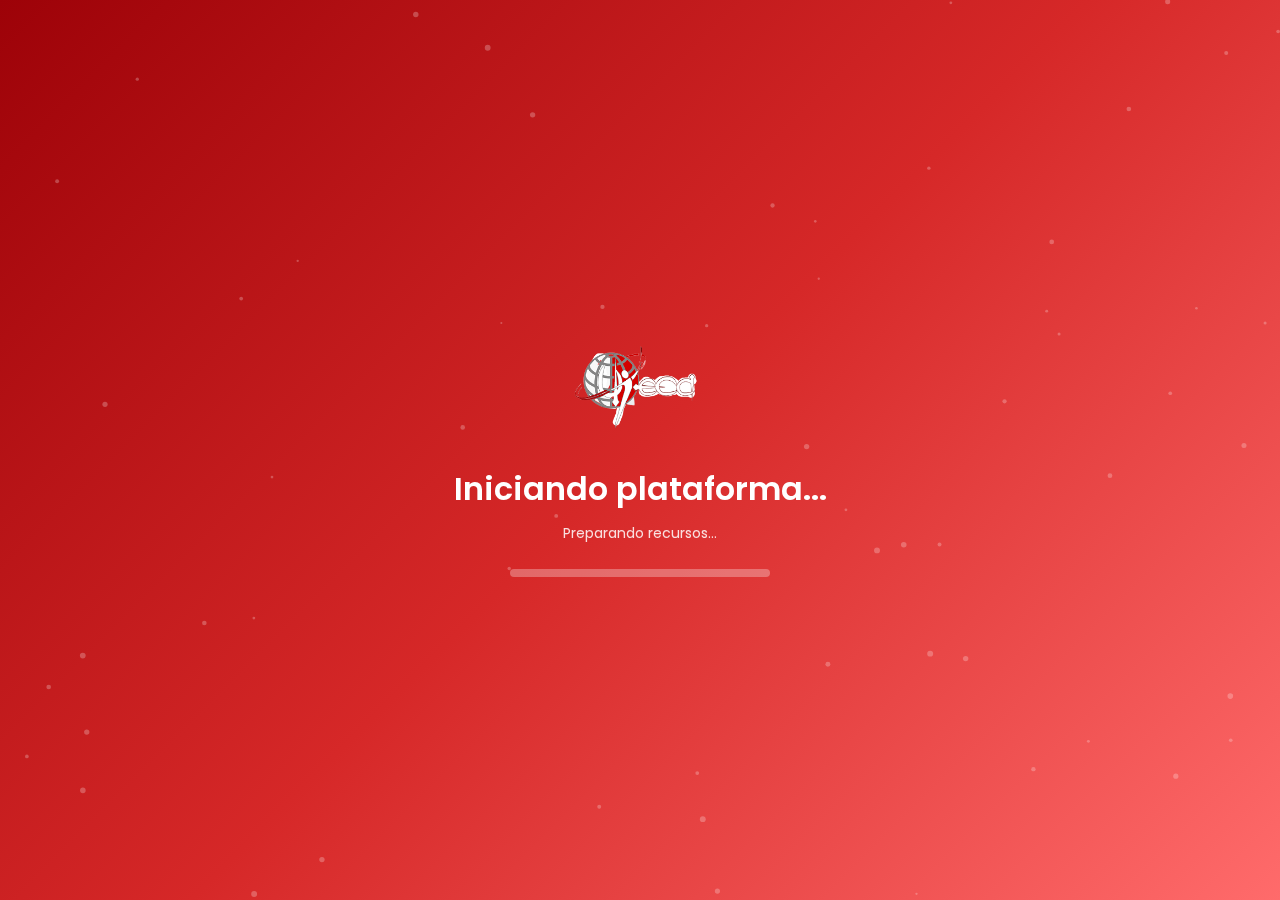
<file: index.html>
<!DOCTYPE html>
<html lang="es">
<head>
<meta charset="UTF-8">
<meta name="viewport" content="width=device-width, initial-scale=1.0">
<title>Cargando...</title>

<link href="https://fonts.googleapis.com/css2?family=Poppins:wght@300;400;600;700&display=swap" rel="stylesheet">

<style>
*{margin:0;padding:0;box-sizing:border-box;font-family:'Poppins',sans-serif;}

body{
    height:100vh;
    display:flex;
    justify-content:center;
    align-items:center;
    background:linear-gradient(135deg,#9d0208,#d62828,#ff6b6b);
    color:white;
    overflow:hidden;
}

/* PARTICULAS */
#particles{
position:fixed;
top:0;
left:0;
width:100%;
height:100%;
z-index:-1;
opacity:.25;
}

/* CONTENEDOR */
.loader-container{
text-align:center;
animation:fadeIn 1s ease;
}

.logo{
    width:140px;
    margin-bottom:25px;
    animation:flotar 3s ease-in-out infinite;
}

h1{font-weight:600;margin-bottom:10px;}
#estado{opacity:.85;margin-top:10px;font-size:14px;}

/* BARRA */
.bar{
    width:260px;
    height:8px;
    background:rgba(255,255,255,.3);
    border-radius:20px;
    overflow:hidden;
    margin:25px auto 0 auto;
}

.progreso{
    height:100%;
    width:0%;
    background:white;
    animation:cargar 4.2s linear forwards;
}

/* ANIMACIONES */
@keyframes cargar{from{width:0%}to{width:100%}}
@keyframes flotar{0%,100%{transform:translateY(0)}50%{transform:translateY(-12px)}}
@keyframes fadeIn{from{opacity:0;transform:scale(.9)}to{opacity:1;transform:scale(1)}}
.fade-out{animation:salir 1s forwards;}
@keyframes salir{to{opacity:0;transform:scale(1.1)}}
</style>
</head>

<body>

<canvas id="particles"></canvas>

<div class="loader-container" id="loader">
    <img src="img/logo.png" class="logo">
    <h1 id="textoCarga">Iniciando plataforma...</h1>
    <p id="estado">Preparando recursos...</p>
    <div class="bar"><div class="progreso"></div></div>
</div>

<script>
const mensajes = [
"Iniciando plataforma...",
"Conectando con el sistema de inscripciones...",
"Preparando base de datos...",
"Verificando disponibilidad de cupos...",
"Todo listo 🎉"
];

let i = 0;
const texto = document.getElementById("textoCarga");
const estado = document.getElementById("estado");

const intervalo = setInterval(()=>{
    if(i < mensajes.length){
        texto.innerText = mensajes[i];
        estado.innerText = "Paso " + (i+1) + " de " + mensajes.length;
        i++;
    }
},900);

window.addEventListener("load",()=>{
    setTimeout(()=>{
        clearInterval(intervalo);
        document.getElementById("loader").classList.add("fade-out");
        setTimeout(()=>{window.location.href="home.html";},900);
    },4200);
});


/* PARTICULAS */
const canvas = document.getElementById("particles");
const ctx = canvas.getContext("2d");

function resize(){
    canvas.width = window.innerWidth;
    canvas.height = window.innerHeight;
}
resize();
window.addEventListener("resize",resize);

let particles = [];

for(let i=0;i<60;i++){
    particles.push({
        x:Math.random()*canvas.width,
        y:Math.random()*canvas.height,
        r:Math.random()*2+1,
        dx:(Math.random()-.5)*0.5,
        dy:(Math.random()-.5)*0.5
    });
}

function draw(){
    ctx.clearRect(0,0,canvas.width,canvas.height);
    ctx.fillStyle="white";

    particles.forEach(p=>{
        ctx.beginPath();
        ctx.arc(p.x,p.y,p.r,0,Math.PI*2);
        ctx.fill();

        p.x+=p.dx;
        p.y+=p.dy;

        if(p.x<0||p.x>canvas.width)p.dx*=-1;
        if(p.y<0||p.y>canvas.height)p.dy*=-1;
    });

    requestAnimationFrame(draw);
}
draw();
</script>

</body>
</html>
</file>
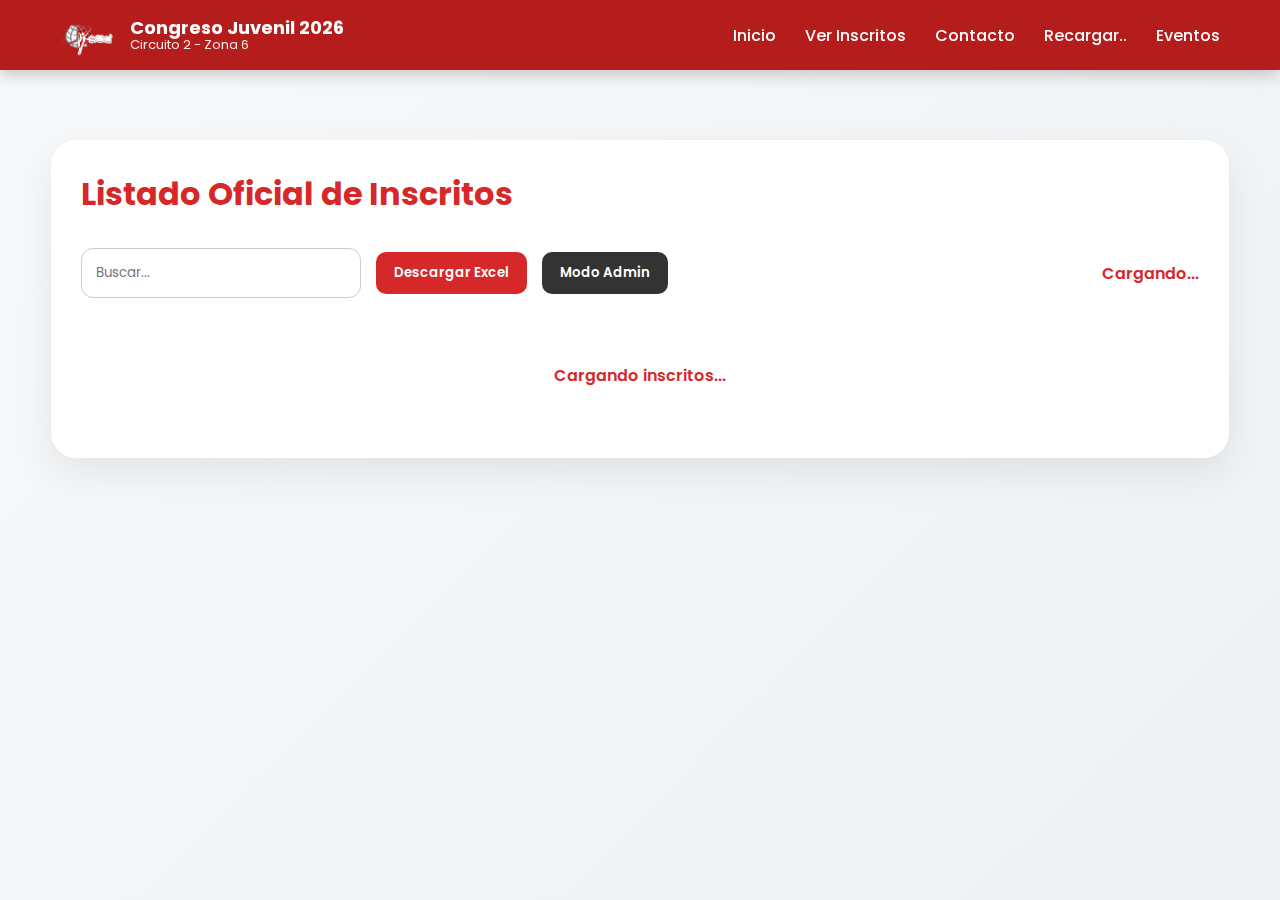
<file: Basedatos.html>
<!DOCTYPE html>
<html lang="es">
<head>
<meta charset="UTF-8">
<meta name="viewport" content="width=device-width, initial-scale=1.0">
<title>Listado de Inscritos</title>

<link href="https://fonts.googleapis.com/css2?family=Poppins:wght@300;400;600;700&display=swap" rel="stylesheet">
<link rel="stylesheet" href="style1.css">
<link rel="alternate" href="rss.xml" type="application/rss+xml" title="RSS">
</head>

<body>
<header class="topbar">
    <div class="topbar-content">

        <div class="logo-area">
            <img src="img/logo.png" class="logo">
            <div class="titulo">
                <strong>Congreso Juvenil 2026</strong>
                <span>Circuito 2 - Zona 6</span>
            </div>
        </div>

        <nav class="menu">
            <a href="home.html">Inicio</a>
<a href="Basedatos.html">Ver Inscritos</a>
<a href="contacto.html">Contacto</a>
<a href="index.html">Recargar..</a>
<a href="Evento.html">Eventos</a>
            
        </nav>

    </div>
</header>
<div class="panel">

<h1>Listado Oficial de Inscritos</h1>

<div class="search">
<input type="text" id="busqueda" placeholder="Buscar...">
<button id="descargar" class="btn-download">Descargar Excel</button>
<button id="adminBtn" class="admin-btn">Modo Admin</button>
<div class="count" id="contador">Cargando...</div>
</div>

<div class="tabla-contenedor">
    <div id="tabla" class="loading">Cargando inscritos...</div>
</div>


</div>


<script>
    function formatearFecha(fechaISO){
    if(!fechaISO) return "";

    const fecha = new Date(fechaISO);

    return fecha.toLocaleString("es-CO",{
        day:"2-digit",
        month:"2-digit",
        year:"numeric",
        hour:"2-digit",
        minute:"2-digit",
        hour12:true
    });
}


const API="https://script.google.com/macros/s/AKfycbwHLRkZSCFXKg5qjWQK1VmrHO2maLFtqx_p0xpe_K-87iYHePmSZKkh2gYX4kkDjGC-/exec";

let datosGlobal=[];
let adminActivo=false;
const PASSWORD="admin2026";

/* ACTIVAR ADMIN */
document.getElementById("adminBtn").addEventListener("click",()=>{
let clave=prompt("Ingrese contraseña de administrador:");
if(clave===PASSWORD){
adminActivo=true;
alert("Modo administrador activado");
renderTabla(datosGlobal);
}else{
alert("Contraseña incorrecta");
}
});

/* RENDER TABLA */
function renderTabla(data){

if(!data || data.length===0){
document.getElementById("tabla").innerHTML="No hay registros";
document.getElementById("contador").innerText="0 inscritos";
return;
}

let headers=Object.keys(data[0]);

let html="<table><thead><tr>";
headers.forEach(h=>html+=`<th>${h}</th>`);
if(adminActivo) html+="<th>Eliminar</th>";
html+="</tr></thead><tbody>";

for(let i=0;i<data.length;i++){
let row=data[i];
html+="<tr>";
headers.forEach(h=>{
let valor=row[h]??"";
if(h.toLowerCase().includes("fecha")){
valor=formatearFecha(valor);
}
html+=`<td>${valor}</td>`;
});
if(adminActivo){
html+=`<td><button class="btn-delete" onclick="eliminarRegistro(${i})">X</button></td>`;
}
html+="</tr>";
}

html+="</tbody></table>";

document.getElementById("tabla").innerHTML=html;
document.getElementById("contador").innerText=data.length+" inscritos";
}

/* BUSCADOR */
document.getElementById("busqueda").addEventListener("input",e=>{
const texto=e.target.value.toLowerCase();

const filtrados=datosGlobal.filter(row=>
Object.values(row).some(val=>
String(val).toLowerCase().includes(texto)
)
);

renderTabla(filtrados);
});

/* DESCARGAR CSV */
document.getElementById("descargar").addEventListener("click",()=>{
if(datosGlobal.length===0) return alert("No hay datos");

let headers=Object.keys(datosGlobal[0]);
let csv=headers.join(",")+"\n";

datosGlobal.forEach(row=>{
let fila=headers.map(h=>`"${row[h]??""}"`);
csv+=fila.join(",")+"\n";
});

let blob=new Blob([csv],{type:"text/csv;charset=utf-8;"});
let link=document.createElement("a");
link.href=URL.createObjectURL(blob);
link.download="inscritos_2026.csv";
link.click();
});

/* ELIMINAR */
function eliminarRegistro(index){

if(!confirm("¿Eliminar este registro?")) return;

fetch(API,{
method:"POST",
body:JSON.stringify({
accion:"eliminar",
index:index
})
})
.then(r=>r.json())
.then(res=>{
if(res.resultado=="ok"){
alert("Registro eliminado");
location.reload();
}else{
alert("Error al eliminar");
}
});
}

/* CARGAR DATOS */
function cargarDatos(data){
datosGlobal=data.reverse();
renderTabla(datosGlobal);
}

const script=document.createElement("script");
script.src=API+"?callback=cargarDatos";
document.body.appendChild(script);

</script>

</body>
</html>
</file>
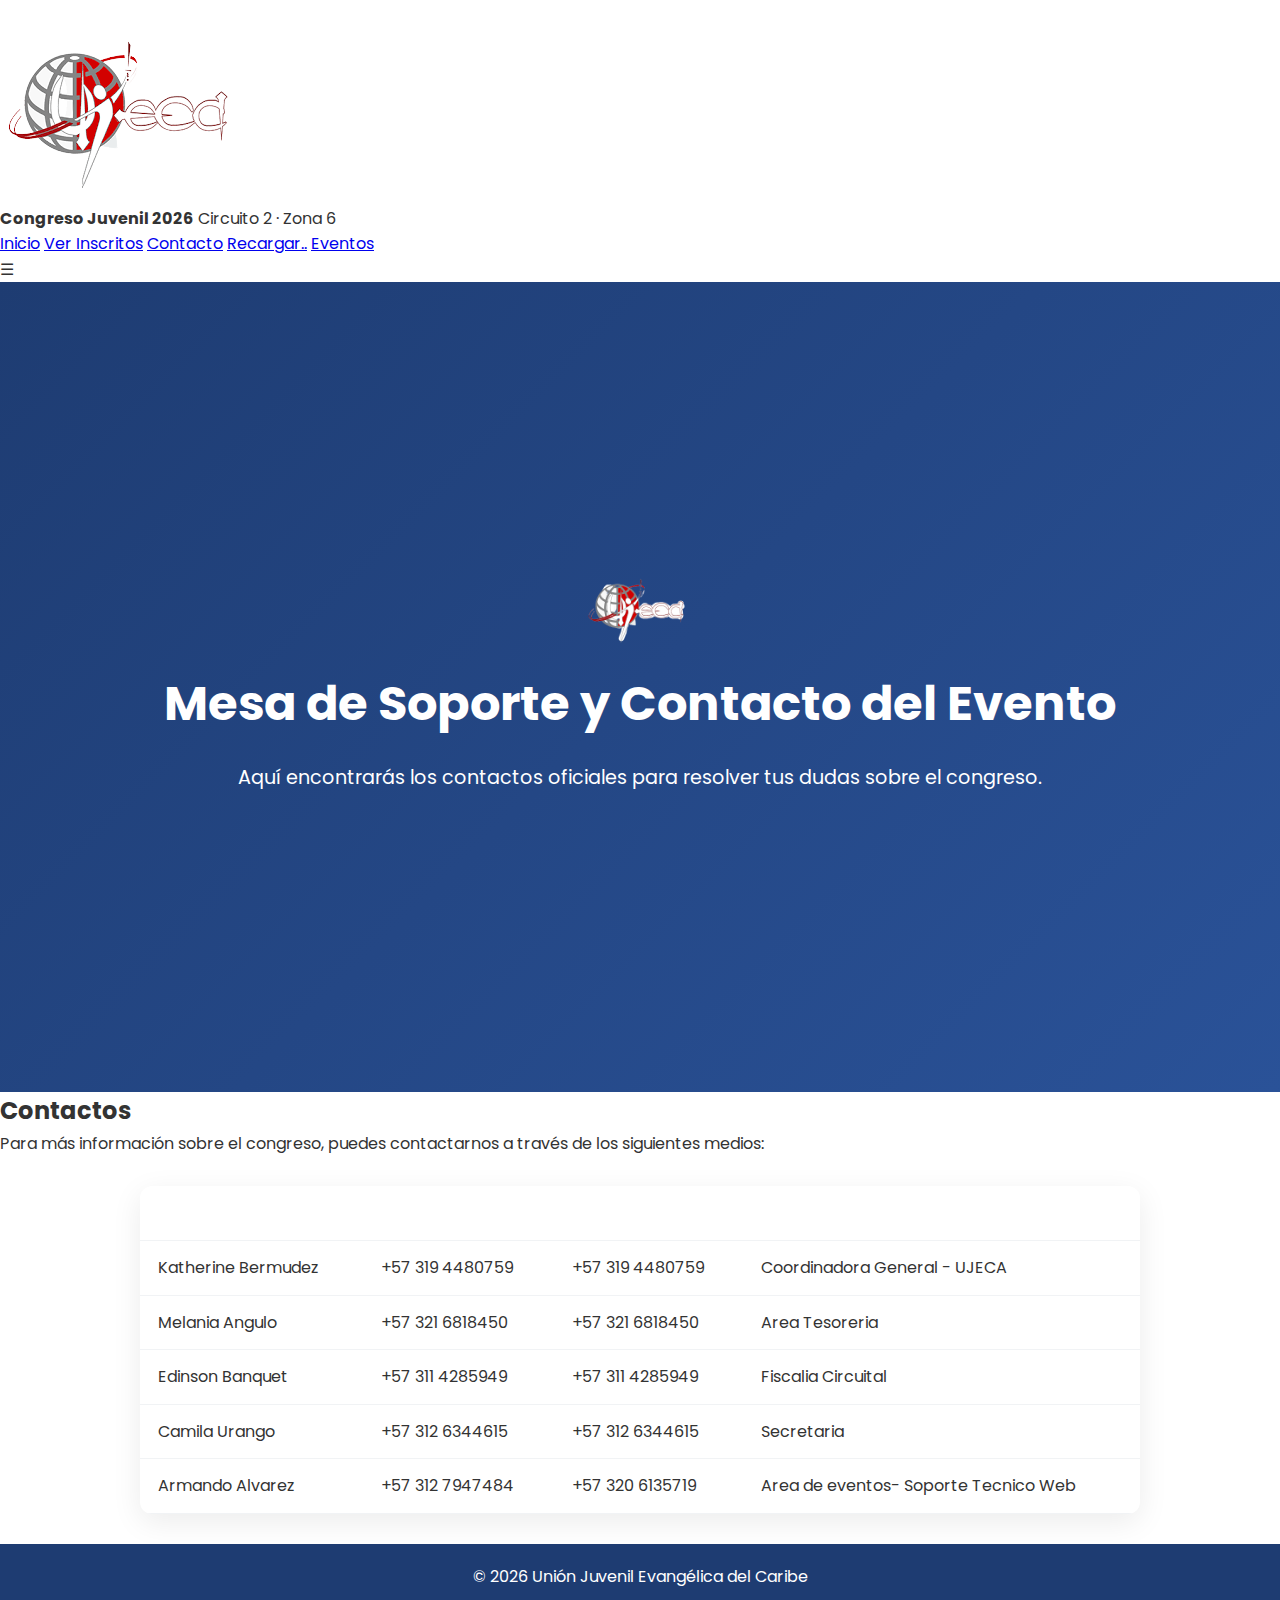
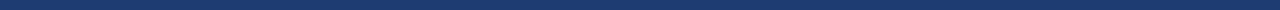
<file: contacto.html>
<!DOCTYPE html>
<html lang="es">
<head>
  <meta charset="utf-8">
  <meta name="viewport" content="width=device-width,initial-scale=1">
  <title>Horarios y Programación - Congreso Juvenil 2026</title>
  <link href="https://fonts.googleapis.com/css2?family=Poppins:wght@300;400;600;700&display=swap" rel="stylesheet">
  <link rel="stylesheet" href="style.css">
  <style>
    .schedule-table{max-width:1000px;margin:30px auto;border-collapse:collapse;width:95%;background:white;border-radius:12px;overflow:hidden;box-shadow:0 8px 30px rgba(0,0,0,.08)}
    .schedule-table thead{background:linear-gradient(90deg,var(--rojo),var(--rojo-oscuro));color:white}
    .schedule-table th,.schedule-table td{padding:14px 18px;border-bottom:1px solid #f1f3f5;text-align:left}
    .session-title{font-weight:700;color:var(--rojo)}
    .small{font-size:0.9rem;color:#6c757d}
    .download{display:inline-block;margin-top:10px}
    @media(max-width:800px){.schedule-table thead{display:none}.schedule-table tr{display:block;margin-bottom:12px}.schedule-table td{display:flex;justify-content:space-between;padding:12px 16px}}
    .notice{max-width:1000px;margin:18px auto;padding:14px 18px;border-radius:10px;background:linear-gradient(90deg,var(--rojo),var(--rojo-oscuro));color:white;box-shadow:0 8px 30px rgba(0,0,0,.08);display:flex;justify-content:space-between;align-items:center}
    .notice .text{font-weight:600}
    .notice .when{background:rgba(255,255,255,.12);padding:6px 10px;border-radius:8px;font-weight:700}
  </style>
</head>
<body>

  <nav class="navbar">
    <div class="nav-container">
      <div class="logo-container">
        <img src="img/logo.png" alt="logo">
        <div class="brand-text">
          <strong>Congreso Juvenil 2026</strong>
          <span>Circuito 2 · Zona 6</span>
        </div>
      </div>
      <div class="nav-links">
        <a href="home.html">Inicio</a>
<a href="Basedatos.html">Ver Inscritos</a>
<a href="contacto.html">Contacto</a>
<a href="index.html">Recargar..</a>
<a href="Evento.html">Eventos</a>
      </div>
      <div class="menu-toggle">&#9776;</div>
    </div>
  </nav>

  <header class="hero" style="min-height:38vh;align-items:center;">
    <div class="hero-content">
      <img src="img/logo.png" alt="logo" style="width:110px;margin-bottom:12px;">
      <h1>Mesa de Soporte y Contacto del Evento</h1>
        <p class="lema">Aquí encontrarás los contactos oficiales para resolver tus dudas sobre el congreso.</p>
    </div>
  </header>

  <main>
    <section>
    <h2 style="color:var(--rojo);">Contactos</h2>
    <p class="color:var(--rojo);">Para más información sobre el congreso, puedes contactarnos a través de los siguientes medios:</p>
   <table class="schedule-table">
        <thead>
          <tr>
            <th>Nombre</th>
            <th>Telefono</th>
            <th>WhtasApp</th>
            <th>Area</th>
            
          </tr>
        </thead>
       <tbody>

  <tr>
    <td>Katherine Bermudez</td>
    <td>+57 319 4480759</td>
    <td>+57 319 4480759</td>
    <td>Coordinadora General - UJECA</td>

  </tr>

  <tr>
    <td>Melania Angulo</td>
    <td>+57 321 6818450</td>
    <td>+57 321 6818450</td>
    <td>Area Tesoreria</td>
  </tr>

  <tr>
    <td>Edinson Banquet</td>
    <td>+57 311 4285949</td>
    <td>+57 311 4285949</td>
    <td>Fiscalia Circuital</td>
  </tr>

  <tr>
    <td>Camila Urango</td>
    <td>+57 312 6344615</td>
    <td>+57 312 6344615</td>
    <td>Secretaria</td>
  </tr>

  <tr>
    <td>Armando Alvarez</td>
    <td>+57 312 7947484</td>
    <td>+57 320 6135719</td>
    <td>Area de eventos- Soporte Tecnico Web</td>
  </tr>
  
</tbody>
</table>    
  

    </section>

   
  </main>

  <footer>© 2026 Unión Juvenil Evangélica del Caribe</footer>

  <script>
    // Menu móvil (mismo comportamiento que en home.html)
    document.addEventListener('DOMContentLoaded', function(){
      const toggle=document.querySelector('.menu-toggle');
      const navLinks=document.querySelector('.nav-links');
      if(toggle && navLinks) toggle.addEventListener('click',()=>navLinks.classList.toggle('active'));
    });
  </script>
</body>
</html>
</file>
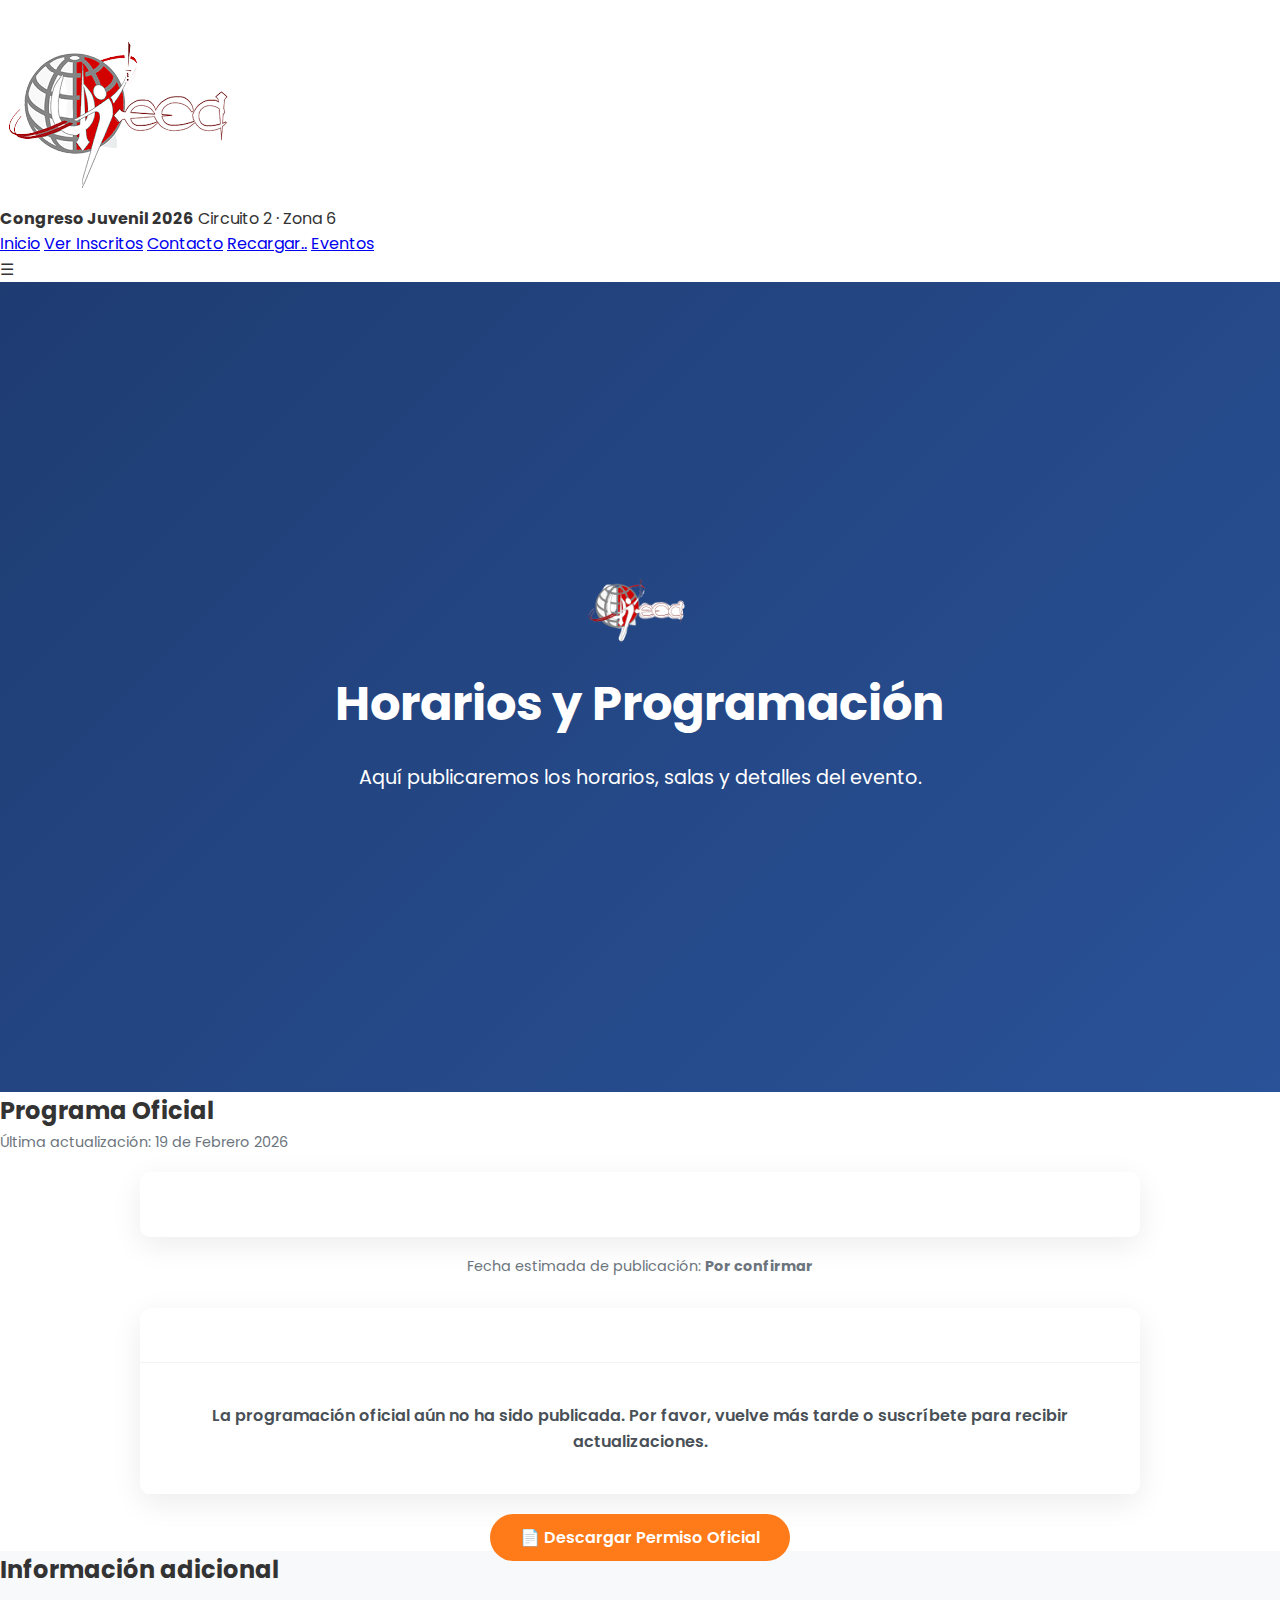
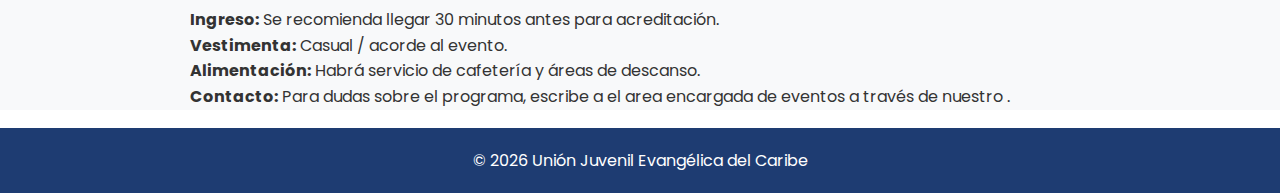
<file: Evento.html>
<!DOCTYPE html>
<html lang="es">
<head>
  <meta charset="utf-8">
  <meta name="viewport" content="width=device-width,initial-scale=1">
  <title>Horarios y Programación - Congreso Juvenil 2026</title>
  <link href="https://fonts.googleapis.com/css2?family=Poppins:wght@300;400;600;700&display=swap" rel="stylesheet">
  <link rel="stylesheet" href="style.css">
  <style>
    .schedule-table{max-width:1000px;margin:30px auto;border-collapse:collapse;width:95%;background:white;border-radius:12px;overflow:hidden;box-shadow:0 8px 30px rgba(0,0,0,.08)}
    .schedule-table thead{background:linear-gradient(90deg,var(--rojo),var(--rojo-oscuro));color:white}
    .schedule-table th,.schedule-table td{padding:14px 18px;border-bottom:1px solid #f1f3f5;text-align:left}
    .session-title{font-weight:700;color:var(--rojo)}
    .small{font-size:0.9rem;color:#6c757d}
    .download{display:inline-block;margin-top:10px}
    @media(max-width:800px){.schedule-table thead{display:none}.schedule-table tr{display:block;margin-bottom:12px}.schedule-table td{display:flex;justify-content:space-between;padding:12px 16px}}
    .notice{max-width:1000px;margin:18px auto;padding:14px 18px;border-radius:10px;background:linear-gradient(90deg,var(--rojo),var(--rojo-oscuro));color:white;box-shadow:0 8px 30px rgba(0,0,0,.08);display:flex;justify-content:space-between;align-items:center}
    .notice .text{font-weight:600}
    .notice .when{background:rgba(255,255,255,.12);padding:6px 10px;border-radius:8px;font-weight:700}
  </style>
</head>
<body>

  <nav class="navbar">
    <div class="nav-container">
      <div class="logo-container">
        <img src="img/logo.png" alt="logo">
        <div class="brand-text">
          <strong>Congreso Juvenil 2026</strong>
          <span>Circuito 2 · Zona 6</span>
        </div>
      </div>
      <div class="nav-links">
        <a href="home.html">Inicio</a>
<a href="Basedatos.html">Ver Inscritos</a>
<a href="contacto.html">Contacto</a>
<a href="index.html">Recargar..</a>
<a href="Evento.html">Eventos</a>
      </div>
      <div class="menu-toggle">&#9776;</div>
    </div>
  </nav>

  <header class="hero" style="min-height:38vh;align-items:center;">
    <div class="hero-content">
      <img src="img/logo.png" alt="logo" style="width:110px;margin-bottom:12px;">
      <h1>Horarios y Programación</h1>
      <p class="lema">Aquí publicaremos los horarios, salas y detalles del evento.</p>
    </div>
  </header>

  <main>
    <section>
      <h2 style="color:var(--rojo);">Programa Oficial</h2>
      <p class="small">Última actualización: 19 de Febrero 2026</p>

      <div class="notice" role="status" aria-live="polite">
        <div class="text">El programa oficial aún no está disponible. Mantente atento a próximas actualizaciones.</div>
        <div class="when">Próximamente</div>
      </div>

      <p class="small" style="text-align:center;margin-top:8px;">Fecha estimada de publicación: <strong>Por confirmar</strong></p>

      <table class="schedule-table">
        <thead>
          <tr>
            <th>Hora</th>
            <th>Actividad</th>
            <th>Responsable / Orador</th>
            <th>Lugar</th>
          </tr>
        </thead>
        <tbody>
          <tr>
            <td colspan="4" style="text-align:center;padding:40px 20px;font-weight:600;color:#495057;background:transparent;">
              La programación oficial aún no ha sido publicada. Por favor, vuelve más tarde o suscríbete para recibir actualizaciones.
            </td>
          </tr>
        </tbody>
      </table>

      <div style="text-align:center;margin-top:18px;">
        <a href="docs/PERMISO_ADOLESCENTES_UJECA_2025.docx" 
   class="btn btn-primary" 
   download>
   📄 Descargar Permiso Oficial
</a>
      </div>
    </section>

    <section style="background:#f8f9fa;">
      <h2 style="color:var(--rojo);">Información adicional</h2>
      <ul style="max-width:900px;margin:18px auto;text-align:left;list-style:none;padding-left:0;">
        <li><strong>Ingreso:</strong> Se recomienda llegar 30 minutos antes para acreditación.</li>
        <li><strong>Vestimenta:</strong> Casual / acorde al evento.</li>
        <li><strong>Alimentación:</strong> Habrá servicio de cafetería y áreas de descanso.</li>
        <li><strong>Contacto:</strong> Para dudas sobre el programa, escribe a el area encargada de eventos a través de nuestro .</li>
      </ul>
    </section>
  </main>

  <footer>© 2026 Unión Juvenil Evangélica del Caribe</footer>

  <script>
    // Menu móvil (mismo comportamiento que en home.html)
    document.addEventListener('DOMContentLoaded', function(){
      const toggle=document.querySelector('.menu-toggle');
      const navLinks=document.querySelector('.nav-links');
      if(toggle && navLinks) toggle.addEventListener('click',()=>navLinks.classList.toggle('active'));
    });
  </script>
</body>
</html>
</file>
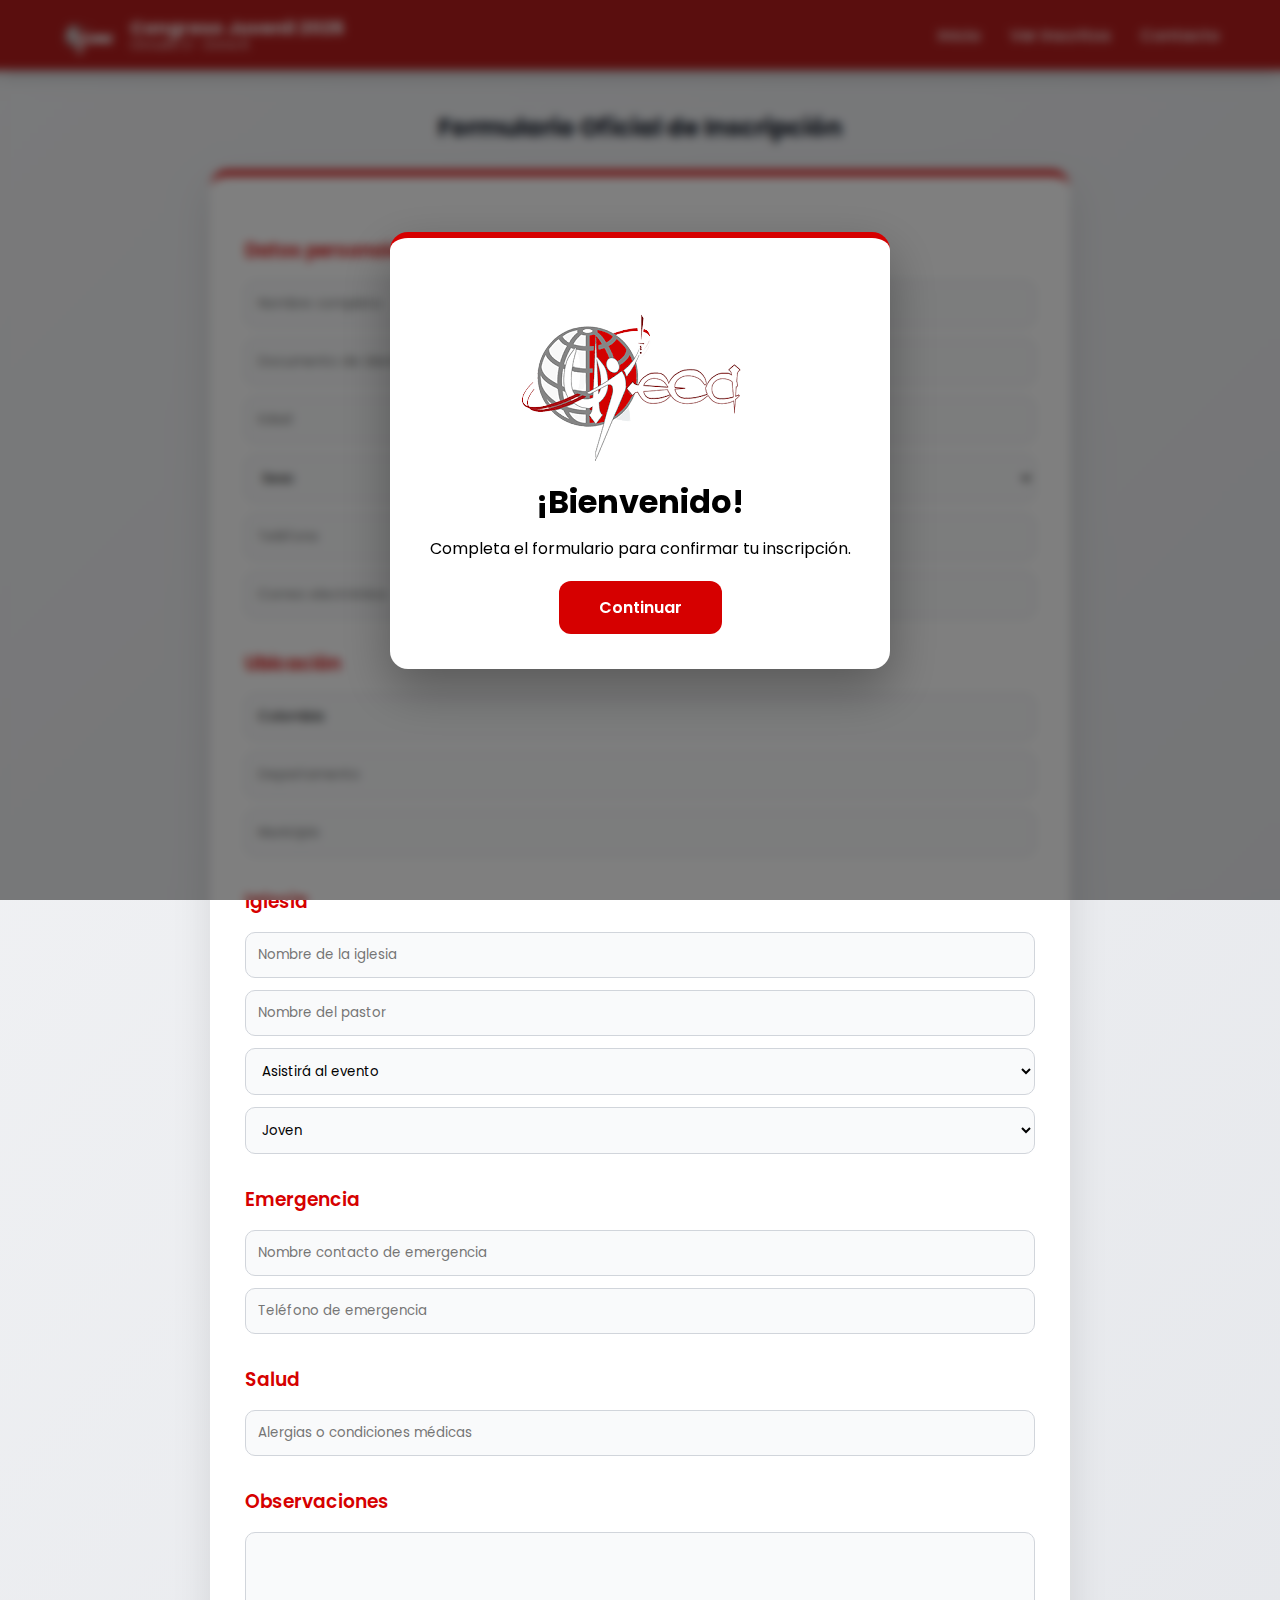
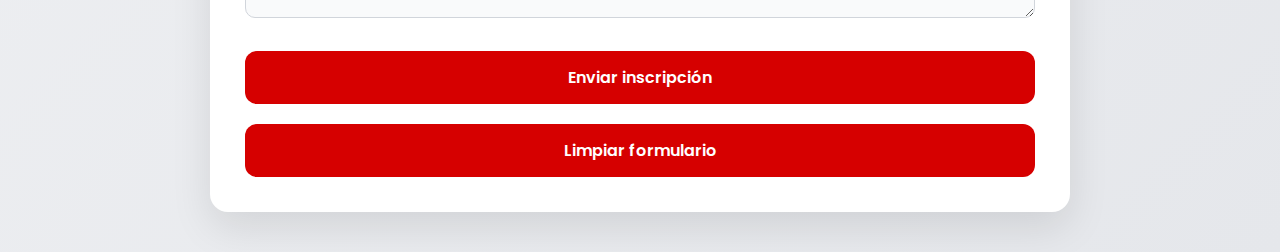
<file: form.html>
<!DOCTYPE html>
<html lang="es">
<head>
<meta charset="UTF-8">
<meta name="viewport" content="width=device-width, initial-scale=1.0">
<title>Inscripción Oficial</title>

<style>
@import url('https://fonts.googleapis.com/css2?family=Poppins:wght@300;400;600;700&display=swap');

*{box-sizing:border-box;margin:0;padding:0;font-family:'Poppins',sans-serif;}

body{
background:linear-gradient(135deg,#f3f4f6,#e5e7eb);
min-height:100vh;
display:flex;
align-items:center;
justify-content:center;
padding-top:90px;
}

.container{width:100%;max-width:900px;padding:20px;}

form{
background:white;
padding:35px;
border-radius:18px;
box-shadow:0 15px 40px rgba(0,0,0,0.1);
border-top:6px solid #d60000;
}

h2{text-align:center;margin-bottom:10px;font-weight:700;color:#111827;}
#cupos{text-align:center;font-size:18px;margin-bottom:25px;color:#d60000;font-weight:600;}
h3{margin-top:25px;margin-bottom:10px;color:#d60000;font-weight:600;}

input,select,textarea{
width:100%;padding:12px;margin:6px 0;border-radius:10px;border:1px solid #d1d5db;background:#f9fafb;transition:0.25s;
}
input:focus,select:focus,textarea:focus{
outline:none;border:1px solid #d60000;box-shadow:0 0 0 3px rgba(214,0,0,0.15);background:white;
}

button{
background:#d60000;color:white;padding:14px;border:none;border-radius:12px;width:100%;
font-size:16px;margin-top:20px;cursor:pointer;transition:0.25s;font-weight:600;
}
button:hover{background:#b00000;transform:translateY(-2px);}

#estado{margin-top:20px;text-align:center;font-weight:600;font-size:16px;color:#111827;}

/* HEADER */
.topbar{
position:fixed;top:0;left:0;width:100%;height:70px;background:#b51d1d;color:white;
display:flex;align-items:center;z-index:1000;box-shadow:0 5px 15px rgba(0,0,0,0.2);
}
.topbar-content{width:100%;max-width:1200px;margin:auto;padding:0 20px;display:flex;align-items:center;justify-content:space-between;}
.logo-area{display:flex;align-items:center;gap:12px;}
.logo{height:45px;}
.titulo{display:flex;flex-direction:column;line-height:1.1;}
.titulo strong{font-size:18px;}
.titulo span{font-size:13px;opacity:.9;}
.menu a{color:white;text-decoration:none;margin-left:25px;font-weight:500;transition:.2s;}
.menu a:hover{opacity:.7;}

/* MODALES */
.modal,.modal-confirmacion,.modal-bienvenida{
display:none;position:fixed;inset:0;background:rgba(0,0,0,0.5);
backdrop-filter:blur(5px);align-items:center;justify-content:center;z-index:2000;
}
.modal-content,.modal-confirmacion-content,.modal-bienvenida-content{
background:white;padding:35px;border-radius:18px;width:90%;max-width:500px;
box-shadow:0 20px 50px rgba(0,0,0,0.3);animation:zoomIn .3s ease;border-top:6px solid #d60000;
}

.modal-bienvenida-content{text-align:center;}
.modal-bienvenida-content h1{font-size:32px;margin-bottom:10px;}
.modal-bienvenida-content button{width:auto;padding:14px 40px;}

.datos-confirmacion{background:#f9fafb;padding:15px;border-radius:10px;margin-bottom:20px;}
.dato-item{display:flex;justify-content:space-between;padding:8px 0;border-bottom:1px solid #e5e7eb;}
.dato-item:last-child{border-bottom:none;}
.dato-label{font-weight:600;color:#d60000;}

.botones-confirmacion{display:flex;gap:10px;}
.botones-confirmacion button{flex:1;margin-top:0;}
.btn-cancelar{background:#6b7280;}
.btn-cancelar:hover{background:#4b5563;}

@keyframes zoomIn{from{transform:scale(.8);opacity:0;}to{transform:scale(1);opacity:1;}}
</style>
</head>

<body>

<header class="topbar">
<div class="topbar-content">
<div class="logo-area">
<img src="img/logo.png" class="logo">
<div class="titulo">
<strong>Congreso Juvenil 2026</strong>
<span>Circuito 2 - Zona 6</span>
</div>
</div>
<nav class="menu">
<a href="home.html">Inicio</a>
<a href="Basedatos.html">Ver Inscritos</a>
<a href="index.html">Contacto</a>
</nav>
</div>
</header>

<div class="container">
<h2>Formulario Oficial de Inscripción</h2>
<h3 id="cupos"></h3>

<form id="formulario">

<h3>Datos personales</h3>
<input name="nombre" placeholder="Nombre completo" required>
<input name="documento" placeholder="Documento de identidad" required>
<input name="edad" type="number" placeholder="Edad" required>

<select name="sexo" required>
<option value="">Sexo</option>
<option>Masculino</option>
<option>Femenino</option>
</select>

<input name="telefono" placeholder="Teléfono" required>
<input name="correo" type="email" placeholder="Correo electrónico" required>

<h3>Ubicación</h3>
<input name="pais" value="Colombia">
<input name="departamento" placeholder="Departamento">
<input name="municipio" placeholder="Municipio">

<h3>Iglesia</h3>
<input name="iglesia" placeholder="Nombre de la iglesia">
<input name="pastor" placeholder="Nombre del pastor">

<select name="asistencia">
<option value="Sí">Asistirá al evento</option>
<option value="No">No asistirá</option>
</select>

<select name="tipo">
<option>Joven</option>
<option>Líder</option>
<option>Pastor</option>
<option>Invitado</option>
</select>

<h3>Emergencia</h3>
<input name="emergencia_nombre" placeholder="Nombre contacto de emergencia">
<input name="emergencia_tel" placeholder="Teléfono de emergencia">

<h3>Salud</h3>
<input name="alergias" placeholder="Alergias o condiciones médicas">

<h3>Observaciones</h3>
<textarea name="observaciones" rows="3"></textarea>

<button type="button" onclick="prepararEnvio()">Enviar inscripción</button>
<button type="button" onclick="document.getElementById('formulario').reset()">Limpiar formulario</button>

</form>
<p id="estado"></p>
</div>

<!-- MODAL BIENVENIDA -->
<div id="modalBienvenida" class="modal-bienvenida">
<div class="modal-bienvenida-content">
<img src="img/logo.png" class="icono">
<h1>¡Bienvenido!</h1>
<p>Completa el formulario para confirmar tu inscripción.</p>
<button onclick="cerrarBienvenida()">Continuar</button>
</div>
</div>

<!-- MODAL CONFIRMACION -->
<div id="modalConfirmacion" class="modal-confirmacion">
<div class="modal-confirmacion-content">
<h2>Confirmar Datos</h2>
<div id="datosConfirmacionContent" class="datos-confirmacion"></div>
<div class="botones-confirmacion">
<button class="btn-cancelar" onclick="cancelarConfirmacion()">Editar</button>
<button onclick="enviarInscripcion()">Confirmar y Enviar</button>
</div>
</div>
</div>

<!-- MODAL EXITO -->
<div id="modal" class="modal">
<div class="modal-content">
<h2>¡Inscripción Confirmada!</h2>
<p id="modalMensaje"></p>
<button onclick="cerrarModal()">Cerrar</button>
</div>
</div>

<script>

// ===============================
// MODAL BIENVENIDA SIEMPRE VISIBLE
// ===============================

document.addEventListener("DOMContentLoaded", () => {

    const modal = document.getElementById("modalBienvenida");
    const btnCerrar = modal.querySelector("button");

    // Mostrar siempre al cargar
    setTimeout(() => {
        modal.style.display = "flex";
    }, 400);

    // Cerrar modal
    btnCerrar.addEventListener("click", () => {
        modal.style.display = "none";
    });

});


// ===============================
// MODAL CONFIRMAR DATOS
// ===============================

let datosFormulario = null;

function mostrarConfirmacion(datos){
    datosFormulario = datos;

    let html = '';

    const etiquetas = {
        nombre: 'Nombre',
        documento: 'Documento',
        edad: 'Edad',
        sexo: 'Sexo',
        telefono: 'Teléfono',
        correo: 'Correo',
        pais: 'País',
        departamento: 'Departamento',
        municipio: 'Municipio',
        iglesia: 'Iglesia',
        pastor: 'Pastor',
        asistencia: 'Asistencia',
        tipo: 'Tipo',
        emergencia_nombre: 'Contacto Emergencia',
        emergencia_tel: 'Tel. Emergencia',
        alergias: 'Alergias/Condiciones',
        observaciones: 'Observaciones'
    };

    for(let key in datos){
        if(key !== 'token' && datos[key]){
            html += `
            <div class="dato-item">
                <span class="dato-label">${etiquetas[key] || key}:</span>
                <span class="dato-valor">${datos[key]}</span>
            </div>`;
        }
    }

    document.getElementById("datosConfirmacionContent").innerHTML = html;
    document.getElementById("modalConfirmacion").style.display = "flex";
}

function cancelarConfirmacion(){
    document.getElementById("modalConfirmacion").style.display = "none";
}


// ===============================
// ENVÍO DEL FORMULARIO
// ===============================

const url = "TU_URL_DE_GOOGLE_SCRIPT_AQUI";

async function enviarInscripcion(){

    let estado = document.getElementById("estado");
    estado.innerText="Enviando...";

    document.getElementById("modalConfirmacion").style.display = "none";

    try{

        let r = await fetch(url,{
            method:"POST",
            body:JSON.stringify(datosFormulario)
        });

        let j = await r.json();

        if(j.resultado=="lleno"){
            estado.innerHTML="🚫 Cupos agotados";
            return;
        }

        if(j.resultado=="existe"){
            estado.innerHTML="⚠ Este correo ya fue registrado";
            return;
        }

        document.getElementById("modalMensaje").innerHTML =
        "Tu inscripción fue registrada correctamente.<br><br><strong>Código:</strong> "+j.codigo;

        document.getElementById("modal").style.display="flex";

        document.getElementById("formulario").reset();

    }catch(error){
        estado.innerHTML="Error al enviar.";
    }
}


// ===============================
// CAPTURA DEL FORMULARIO
// ===============================

document.getElementById("formulario").addEventListener("submit", e=>{
    e.preventDefault();

    let datos = Object.fromEntries(new FormData(e.target).entries());
    datos.token = "UJECA2026";

    mostrarConfirmacion(datos);
});


// ===============================
// CERRAR MODAL FINAL
// ===============================

function cerrarModal(){
    document.getElementById("modal").style.display="none";
}

</script>

</body>
</html>
</file>
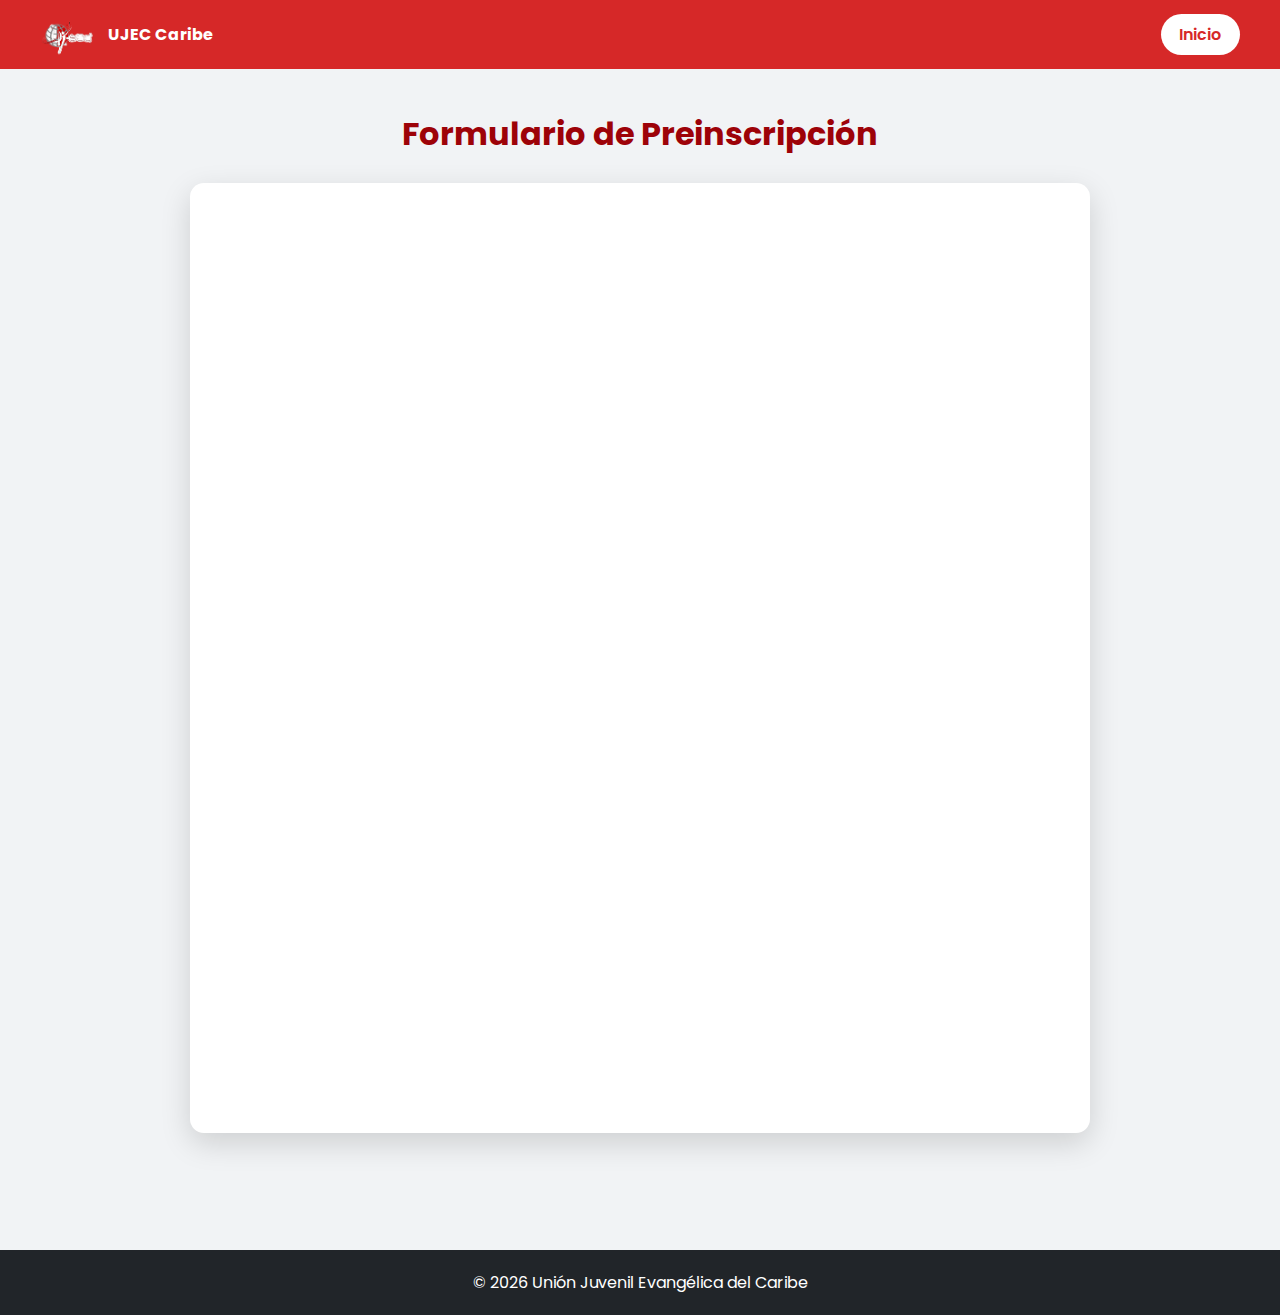
<file: formulario.html>
<!DOCTYPE html>
<html lang="es">
<head>
<meta charset="UTF-8">
<meta name="viewport" content="width=device-width, initial-scale=1.0">
<title>Preinscripción | Congreso Juvenil 2026</title>

<link href="https://fonts.googleapis.com/css2?family=Poppins:wght@300;400;600;700&display=swap" rel="stylesheet">

<style>
:root{
 --rojo:#d62828;
 --rojo-oscuro:#9d0208;
 --gris:#f1f3f5;
 --gris-footer:#212529;
}

*{
margin:0;
padding:0;
box-sizing:border-box;
font-family:'Poppins',sans-serif;
}

body{
background:var(--gris);
color:#333;
}

/* NAVBAR */
.navbar{
position:fixed;
top:0;
width:100%;
display:flex;
justify-content:space-between;
align-items:center;
padding:12px 40px;
background:var(--rojo);
color:white;
z-index:1000;
}

.logo-container{
display:flex;
align-items:center;
gap:10px;
}

.logo-container img{
height:45px;
}

.nav-btn{
background:white;
color:var(--rojo);
padding:8px 18px;
border-radius:50px;
text-decoration:none;
font-weight:600;
transition:.3s;
}

.nav-btn:hover{
background:#ffe5e5;
}

/* CONTENIDO */
.container{
padding-top:110px;
padding-bottom:60px;
text-align:center;
}

h1{
margin-bottom:25px;
color:var(--rojo-oscuro);
}

/* FORM */
iframe{
width:100%;
max-width:900px;
height:950px;
border:none;
border-radius:14px;
box-shadow:0 10px 30px rgba(0,0,0,.15);
background:white;
}

/* FOOTER */
footer{
background:var(--gris-footer);
color:white;
padding:20px;
text-align:center;
margin-top:50px;
}
</style>
</head>

<body>

<nav class="navbar">
<div class="logo-container">
<img src="img/logo.png" alt="UJEC">
<b>UJEC Caribe</b>
</div>

<a href="home.html" class="nav-btn">Inicio</a>
</nav>

<div class="container">
<h1>Formulario de Preinscripción</h1>

<iframe
src="https://docs.google.com/forms/d/e/1FAIpQLSfJeRfjRysZH4qcuW61IkezIdhXQoBJrIFlZGjjLMLj6QoccQ/viewform?embedded=true">
Cargando formulario…
</iframe>
</div>

<footer>
© 2026 Unión Juvenil Evangélica del Caribe
</footer>

</body>
</html>
</file>
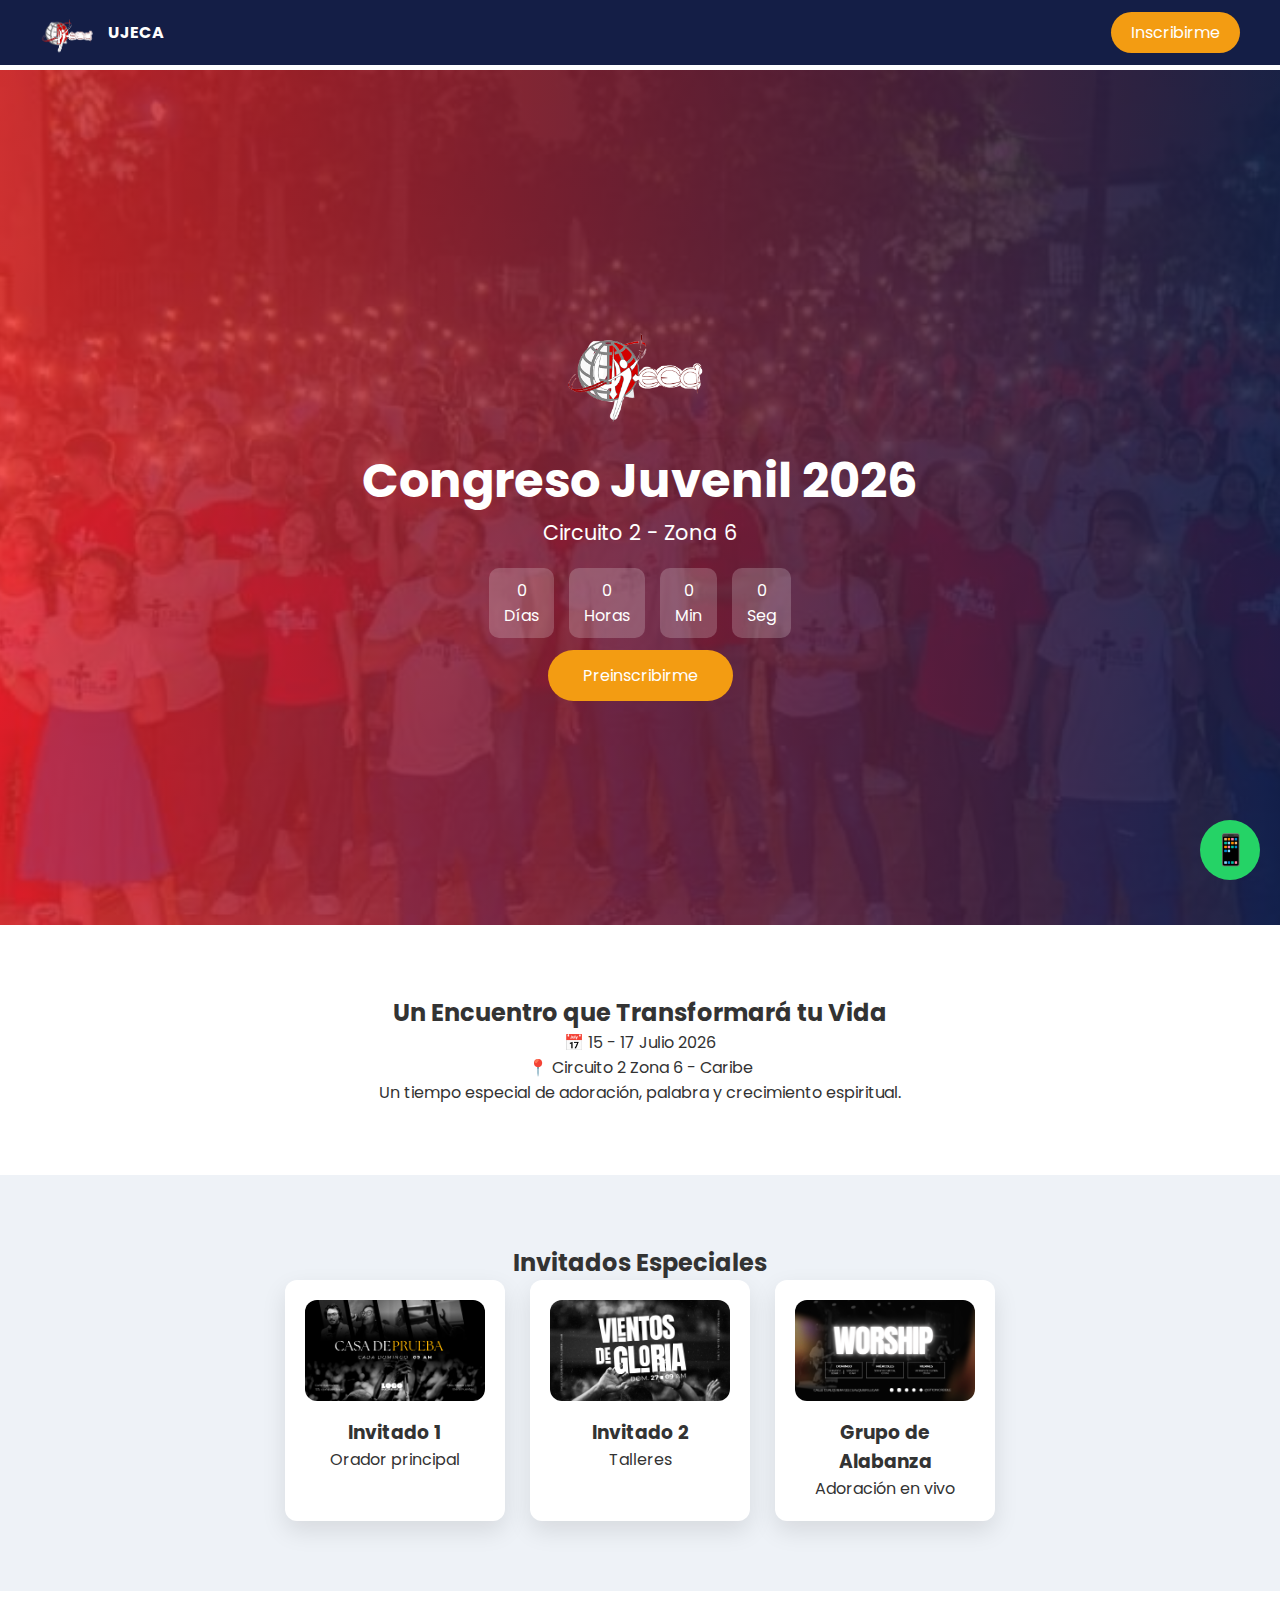
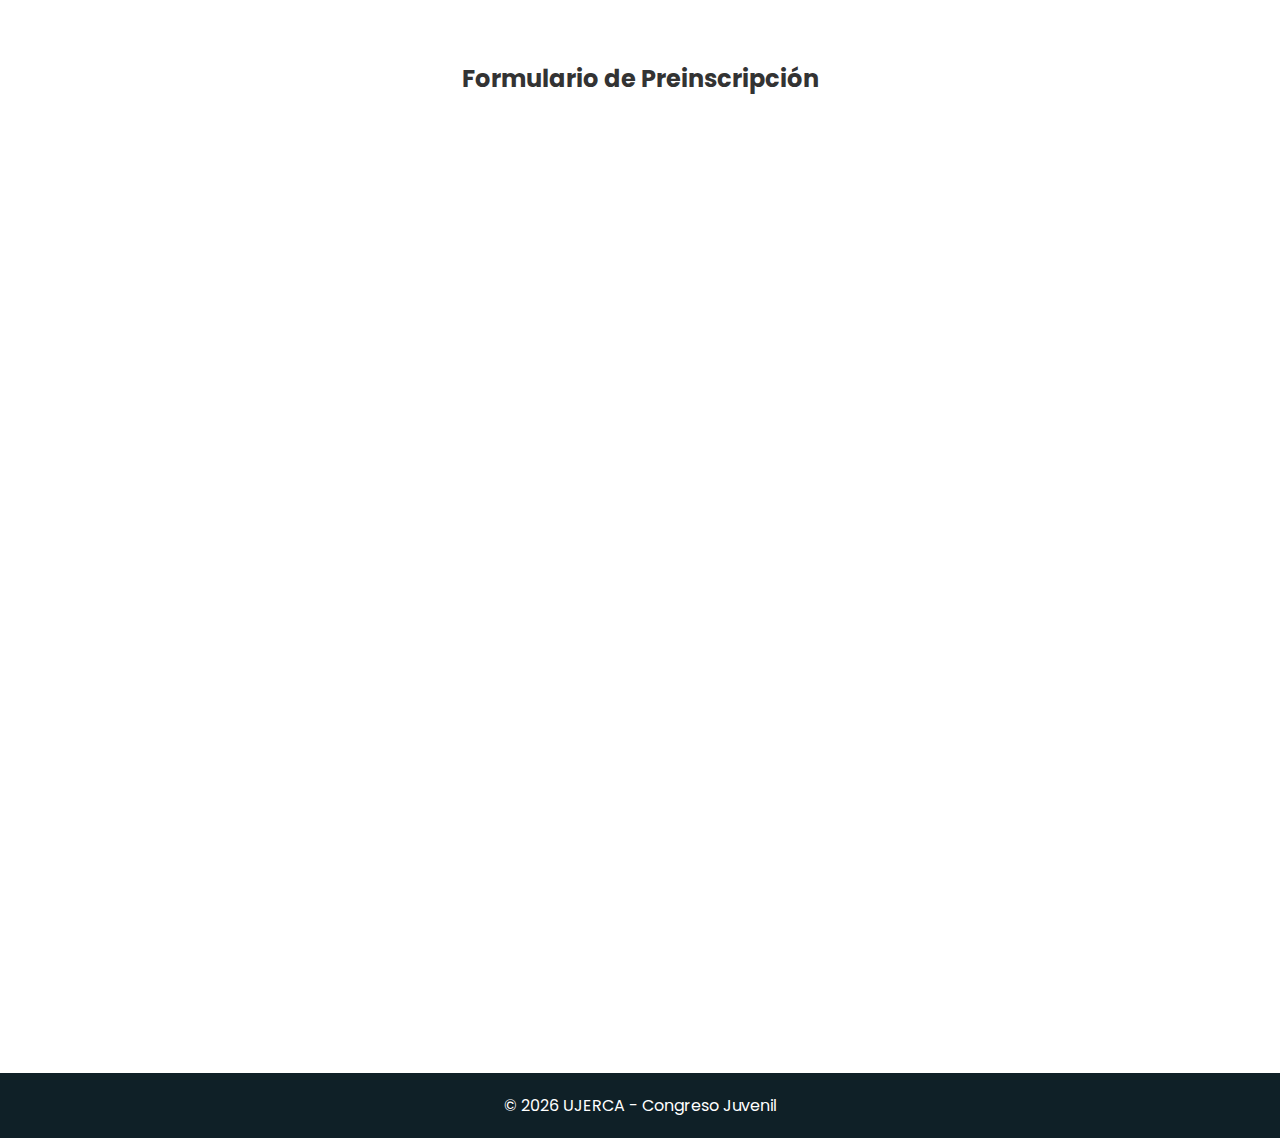
<file: home.html>
<!DOCTYPE html>
<html lang="es">
<head>
<meta charset="UTF-8">
<title>Congreso Juvenil 2026 | UJECA</title>
<meta name="viewport" content="width=device-width, initial-scale=1.0">

<!-- Fuente -->
<link href="https://fonts.googleapis.com/css2?family=Poppins:wght@300;400;600;700&display=swap" rel="stylesheet">

<!-- Favicon LOCAL -->
<link rel="icon" href="img/favicon.ico">

<style>
*{margin:0;padding:0;box-sizing:border-box}
body{font-family:'Poppins',sans-serif;color:#333}

/* NAVBAR */
.navbar{position:fixed;width:100%;top:0;display:flex;justify-content:space-between;align-items:center;padding:10px 40px;background:#141e46;color:white;z-index:1000}
.logo-container{display:flex;align-items:center;gap:10px}
.logo-container img{height:45px}
.nav-btn{background:#f39c12;padding:8px 20px;border-radius:50px;text-decoration:none;color:white}

/* HERO */
.hero{
margin-top:70px;
background:url('img/banner.jpg') center/cover no-repeat;
min-height:95vh;
display:flex;
align-items:center;
justify-content:center;
text-align:center;
color:white;
position:relative;
}
.hero::before{
content:'';
position:absolute;
inset:0;
background:linear-gradient(90deg,rgba(235,36,36,.8),rgba(20,30,70,.9));
}
.hero-content{position:relative;z-index:1;padding:20px}
.hero-content img{height:120px;margin-bottom:10px}
.hero h1{font-size:3rem}
.hero p{font-size:1.3rem;margin-bottom:20px}
.btn-primary{background:#f39c12;color:white;padding:14px 35px;border-radius:50px;text-decoration:none}

/* CONTADOR */
.countdown{display:flex;justify-content:center;gap:15px;margin-top:20px;flex-wrap:wrap}
.countdown div{background:rgba(255,255,255,.2);padding:10px 15px;border-radius:10px}

/* SECCIONES */
.info,.invitados,.form-section{padding:70px 20px;text-align:center}
.invitados{background:#eef2f7}
.cards{display:flex;justify-content:center;gap:25px;flex-wrap:wrap}
.card{background:white;padding:20px;width:220px;border-radius:12px;box-shadow:0 10px 25px rgba(0,0,0,.1)}
.card img{width:100%;border-radius:12px;margin-bottom:10px}

iframe{width:100%;max-width:800px;height:900px;border:none;border-radius:12px}

/* FOOTER */
footer{background:#0f2027;color:white;text-align:center;padding:20px}

/* WHATSAPP */
.whatsapp-float{position:fixed;bottom:20px;right:20px}
.whatsapp-float a{display:flex;align-items:center;justify-content:center;width:60px;height:60px;background:#25D366;color:white;border-radius:50%;font-size:30px;text-decoration:none}
</style>
</head>

<body>

<!-- NAVBAR -->
<nav class="navbar">
    <div class="logo-container">
        <img src="img/logo.png" alt="UJERCA">
        <strong>UJECA</strong>
    </div>
    <a href="#formulario" class="nav-btn">Inscribirme</a>
</nav>

<!-- HERO -->
<header class="hero">
<div class="hero-content">
    <img src="img/logo.png" alt="Logo Congreso">
    <h1>Congreso Juvenil 2026</h1>
    <p>Circuito 2 - Zona 6</p>

    <div class="countdown">
        <div><span id="days">0</span><br>Días</div>
        <div><span id="hours">0</span><br>Horas</div>
        <div><span id="minutes">0</span><br>Min</div>
        <div><span id="seconds">0</span><br>Seg</div>
    </div>

    <br>
    <a href="#formulario" class="btn-primary">Preinscribirme</a>
</div>
</header>

<!-- INFO -->
<section class="info">
<h2>Un Encuentro que Transformará tu Vida</h2>
<p>📅 15 - 17 Julio 2026</p>
<p>📍 Circuito 2 Zona 6 - Caribe</p>
<p>Un tiempo especial de adoración, palabra y crecimiento espiritual.</p>
</section>

<!-- INVITADOS -->
<section class="invitados">
<h2>Invitados Especiales</h2>
<div class="cards">
<div class="card">
<img src="img/1.png">
<h3>Invitado 1</h3>
<p>Orador principal</p>
</div>

<div class="card">
<img src="img/2.png">
<h3>Invitado 2</h3>
<p>Talleres</p>
</div>

<div class="card">
<img src="img/3.png">
<h3>Grupo de Alabanza</h3>
<p>Adoración en vivo</p>
</div>
</div>
</section>

<!-- FORM -->
<section id="formulario" class="form-section">
<h2>Formulario de Preinscripción</h2>

<iframe src="https://docs.google.com/forms/d/e/1FAIpQLSfJeRfjRysZH4qcuW61IkezIdhXQoBJrIFlZGjjLMLj6QoccQ/viewform?embedded=true">
Cargando…
</iframe>

</section>

<footer>
© 2026 UJERCA - Congreso Juvenil
</footer>

<!-- WhatsApp -->
<div class="whatsapp-float">
<a href="https://wa.me/573000000000" target="_blank">📱</a>
</div>

<script>
// FECHA REAL
const countdownDate = new Date("July 15, 2026 09:00:00").getTime();

setInterval(()=>{
const now = new Date().getTime();
const distance = countdownDate - now;

document.getElementById("days").innerText = Math.floor(distance/(1000*60*60*24));
document.getElementById("hours").innerText = Math.floor((distance%(1000*60*60*24))/(1000*60*60));
document.getElementById("minutes").innerText = Math.floor((distance%(1000*60*60))/(1000*60));
document.getElementById("seconds").innerText = Math.floor((distance%(1000*60))/1000);
},1000);
</script>

</body>
</html>
</file>
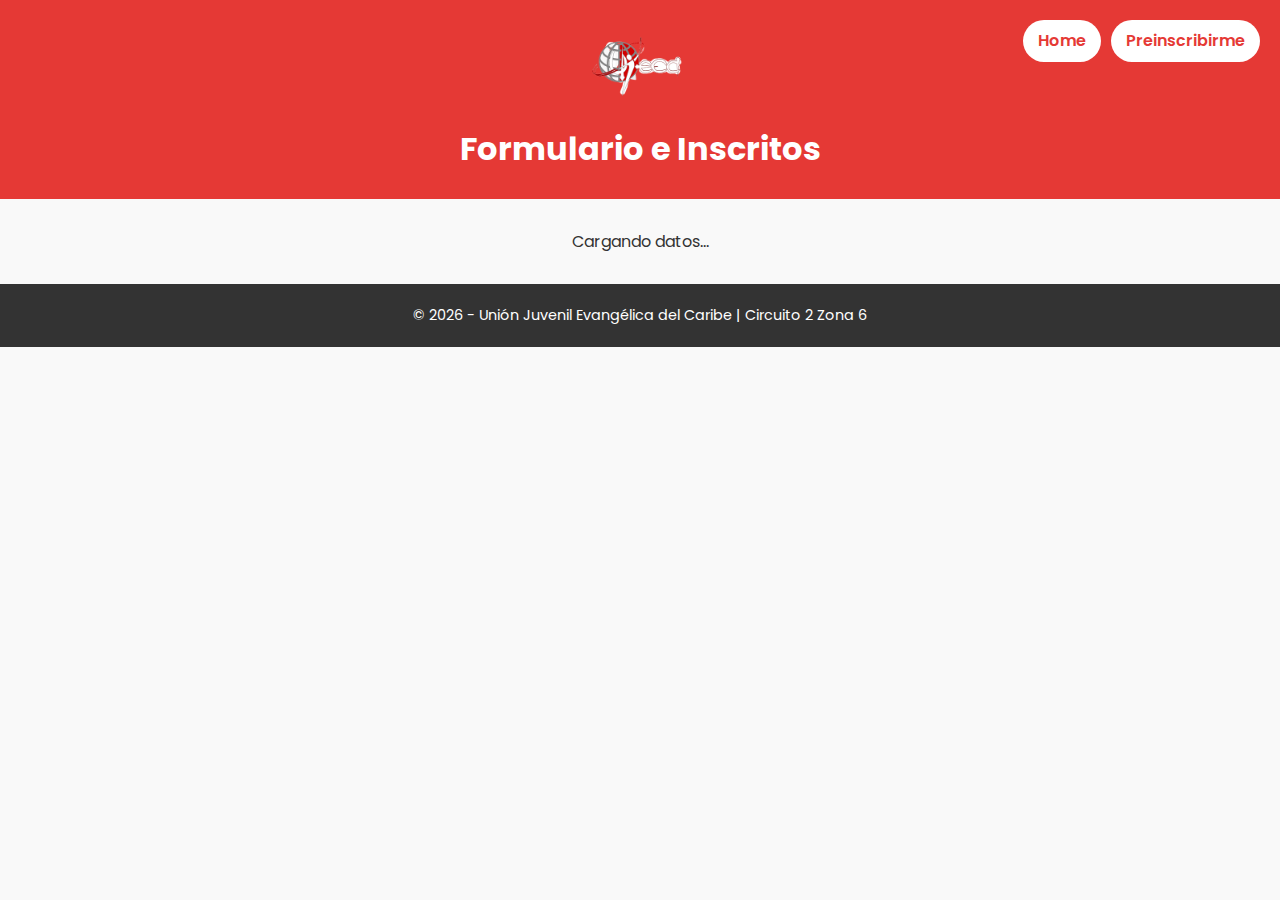
<file: insritos.html>
<!DOCTYPE html>
<html lang="es">
<head>
<meta charset="UTF-8">
<meta name="viewport" content="width=device-width, initial-scale=1.0">
<title>Inscritos Congreso UJEC 2026</title>
<link href="https://fonts.googleapis.com/css2?family=Poppins:wght@300;400;600;700&display=swap" rel="stylesheet">
<link rel="stylesheet" href="style.css">
<style>
  body {font-family:'Poppins', sans-serif; background:#f9f9f9; color:#333; margin:0; padding:0;}

  /* HEADER */
  header {
    background:#e53935; 
    color:white; 
    text-align:center; 
    padding:20px 15px;
    position: relative;
  }
  header img {height:80px; margin-bottom:10px;}
  header h1 {font-size:2rem; font-weight:700; margin:5px 0;}
  header p {font-size:1rem; margin:0;}

  /* BOTONES HEADER */
  .header-buttons {
    position:absolute; 
    top:20px; 
    right:20px; 
    display:flex; 
    gap:10px;
  }
  .header-buttons a {
    background:white; 
    color:#e53935; 
    text-decoration:none; 
    padding:8px 15px; 
    border-radius:25px; 
    font-weight:600; 
    transition:0.3s;
  }
  .header-buttons a:hover {
    background:#ffb347; 
    color:white;
  }

  /* TABLA */
  #tabla {padding:30px; text-align:center;}
  table {
    border-collapse: collapse; 
    margin:0 auto; 
    width:90%; 
    max-width:1000px; 
    background:white; 
    box-shadow:0 5px 15px rgba(0,0,0,0.1);
  }
  th, td {border:1px solid #ccc; padding:12px; text-align:center;}
  th {background:#e53935; color:white; font-weight:600;}
  tr:nth-child(even) {background:#f2f2f2;}

  /* FOOTER */
  footer {background:#333; color:white; text-align:center; padding:20px; font-size:0.9rem;}

  @media(max-width:768px){
    table, th, td {font-size:0.85rem;}
    .header-buttons {position:static; justify-content:center; margin-top:10px; flex-wrap:wrap;}
  }
</style>
</head>
<body>

<!-- HEADER CON BOTONES -->
<header>
  <img src="img/logo.png" alt="Logo UJEC">
  <h1>Formulario e Inscritos</h1>
  <p></p>
  <div class="header-buttons">
    <a href="index.html">Home</a>
    <a href="formulario.html">Preinscribirme</a>
  </div>
</header>

<!-- TABLA DE INSCRITOS -->
<div id="tabla">Cargando datos...</div>

<!-- FOOTER -->
<footer>
  © 2026 - Unión Juvenil Evangélica del Caribe | Circuito 2 Zona 6
</footer>

<script>
  // URL de tu Apps Script /exec
  const API = "https://script.google.com/macros/s/AKfycbyTXIRGby3Js7ySQ9Vpuh-wO2VBtDGS2oHV6BqQSBhqQB3aHR5ltwVjd6w3D289ZPiS/exec";

  // Función JSONP para cargar la tabla
  function cargarDatos(data){
      if(!data || data.length===0){
          document.getElementById("tabla").innerHTML = "Aún no hay inscritos";
          return;
      }

      let headers = Object.keys(data[0]);
      let html = "<table><thead><tr>";
      headers.forEach(h => html += `<th>${h}</th>`);
      html += "</tr></thead><tbody>";

      data.forEach(row => {
          html += "<tr>";
          headers.forEach(h => html += `<td>${row[h] ?? ""}</td>`);
          html += "</tr>";
      });

      html += "</tbody></table>";
      document.getElementById("tabla").innerHTML = html;
  }

  // Insertar script JSONP
  const script = document.createElement("script");
  script.src = API + "?callback=cargarDatos";
  document.body.appendChild(script);
</script>

</body>
</html>
</file>
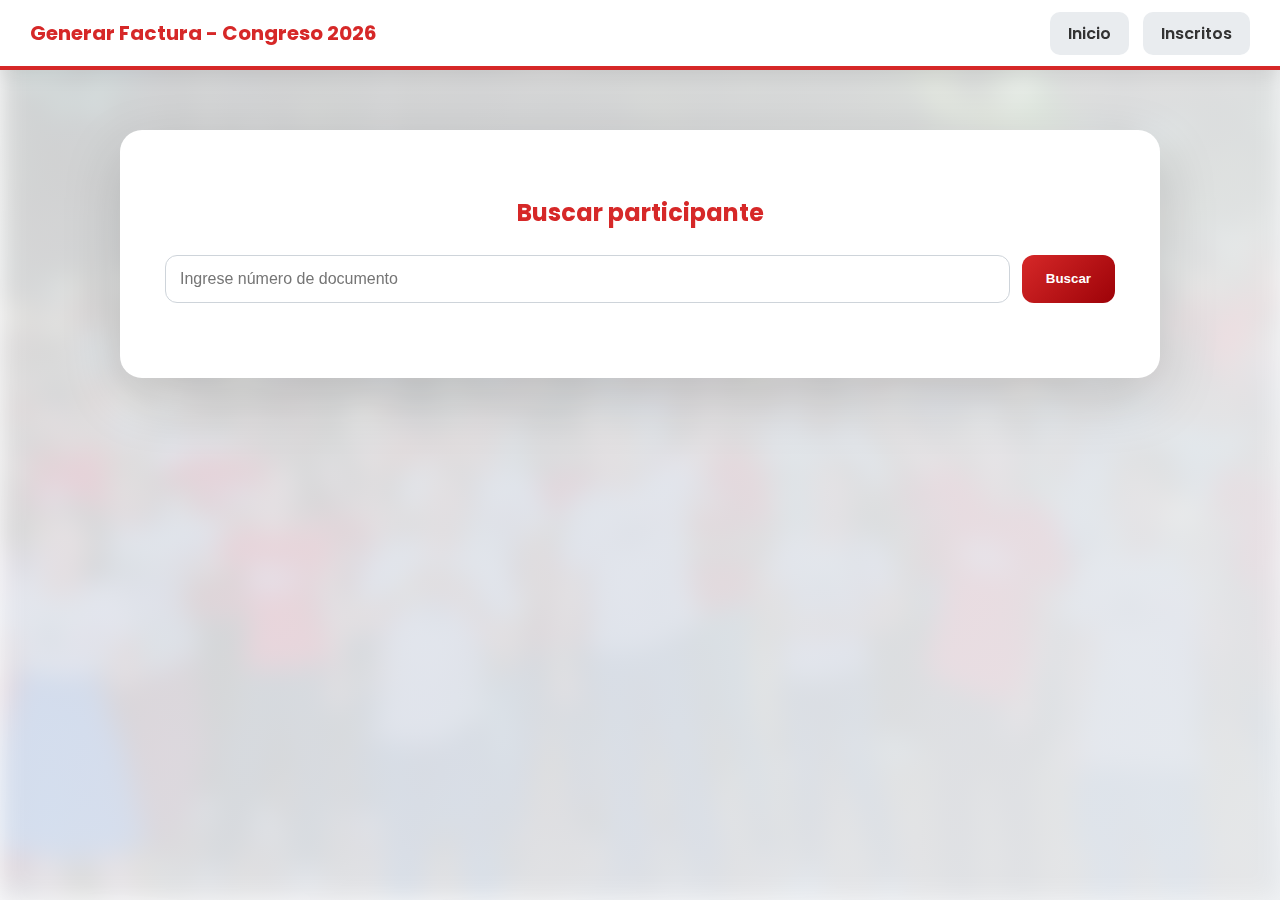
<file: pasarelapago.html>
<!DOCTYPE html>
<html lang="es">
<head>
<meta charset="UTF-8">
<meta name="viewport" content="width=device-width, initial-scale=1.0">
<title>Pasarela de Pago | Congreso 2026</title>
<link href="https://fonts.googleapis.com/css2?family=Poppins:wght@300;400;600;700&display=swap" rel="stylesheet">

<style>
:root{
 --rojo:#d62828;
 --rojo-oscuro:#9d0208;
 --sombra:0 20px 60px rgba(0,0,0,.15);
}

body{
min-height:100vh;
position:relative;
font-family:'Poppins',sans-serif;
margin:0;
}

body::before{
content:"";
position:fixed;
inset:0;
background:url("img/banner.jpg") center/cover no-repeat;
filter:blur(12px) brightness(.7);
z-index:-2;
}

body::after{
content:"";
position:fixed;
inset:0;
background:linear-gradient(135deg,#ffffffcc,#f1f3f5ee);
z-index:-1;
}

header{
background:white;
padding:18px 30px;
display:flex;
justify-content:space-between;
align-items:center;
box-shadow:0 4px 20px rgba(0,0,0,.08);
border-bottom:4px solid var(--rojo);
}

header h1{
font-size:1.25rem;
font-weight:700;
color:var(--rojo);
margin:0;
}

nav a{
text-decoration:none;
margin-left:10px;
padding:10px 18px;
border-radius:10px;
background:#e9ecef;
color:#333;
font-weight:600;
}

.panel{
max-width:950px;
margin:60px auto;
background:white;
padding:45px;
border-radius:22px;
box-shadow:var(--sombra);
}

h2{
color:var(--rojo);
margin-bottom:25px;
text-align:center;
}

.buscar{
display:flex;
gap:12px;
margin-bottom:30px;
}

input{
padding:14px;
border-radius:12px;
border:1px solid #ced4da;
width:100%;
font-size:1rem;
}

input:focus{
outline:none;
border-color:var(--rojo);
box-shadow:0 0 0 3px rgba(214,40,40,.15);
}

button{
background:linear-gradient(135deg,var(--rojo),var(--rojo-oscuro));
color:white;
border:none;
padding:14px 24px;
border-radius:12px;
cursor:pointer;
font-weight:600;
}

.factura{
display:none;
margin-top:40px;
border-radius:18px;
background:#fff;
padding:35px;
border:2px dashed #e9ecef;
position:relative;
}

.factura::before{
content:"CONGRESO 2026";
position:absolute;
top:50%;
left:50%;
transform:translate(-50%,-50%) rotate(-25deg);
font-size:90px;
color:#00000008;
font-weight:800;
pointer-events:none;
}

.grid{
display:grid;
grid-template-columns:1fr 1fr;
gap:18px;
margin-bottom:25px;
}

.grid div{
background:#f8f9fa;
padding:12px 15px;
border-radius:10px;
font-size:.95rem;
}

.total{
background:linear-gradient(135deg,#fff5f5,#ffe3e3);
padding:25px;
border-radius:15px;
margin-top:20px;
border-left:6px solid var(--rojo);
}

#saldo{
margin-top:15px;
font-size:1.3rem;
font-weight:700;
}

.estado{
margin-top:15px;
padding:10px;
text-align:center;
font-weight:700;
border-radius:10px;
}

.pagado{background:#d8f3dc;color:#2d6a4f}
.pendiente{background:#ffe3e3;color:#9d0208}

.print{
margin-top:25px;
width:100%;
background:#2b9348;
font-size:1.1rem;
}

@media print{
button,header,.buscar{display:none}
body::before,body::after{display:none}
.panel{box-shadow:none;margin:0;padding:0}
.factura{border:none}
}
</style>
</head>

<body>

<header>
<h1>Generar Factura - Congreso 2026</h1>
<nav>
<a href="index.html">Inicio</a>
<a href="Basedatos.html">Inscritos</a>
</nav>
</header>

<div class="panel">

<h2>Buscar participante</h2>

<div class="buscar">
<input id="cedula" placeholder="Ingrese número de documento">
<button onclick="buscar()">Buscar</button>
</div>

<div id="factura" class="factura">

<h2>Recibo de Pago</h2>

<div class="grid">
<div><b>Nombre:</b> <span id="nombre"></span></div>
<div><b>Documento:</b> <span id="doc"></span></div>
<div><b>Iglesia:</b> <span id="iglesia"></span></div>
<div><b>Ciudad:</b> <span id="ciudad"></span></div>
<div><b>Código:</b> <span id="codigo"></span></div>
<div><b>Fecha:</b> <span id="fecha"></span></div>
</div>

<div class="total">
<p>Valor inscripción: <b>$550.000</b></p>
<p id="descuento"></p>

<br>
<label>Abono realizado:</label>
<input id="abono" type="number" placeholder="Valor pagado" oninput="calcular()">

<h3 id="saldo"></h3>
<div id="estado" class="estado"></div>
</div>

<button class="print" onclick="window.print()">Imprimir / Guardar PDF</button>

</div>
</div>

<script>
const API="https://script.google.com/macros/s/AKfycbwKgXBGwoIroq2DnTTXA5i_SyN_9urz-w8RLVVtLZLBmzwnKTWOD07tyuIMivTzQAPL/exec";

let BD=[];
let precio=550000;
let descuento=0;

function money(n){
return "$"+n.toLocaleString("es-CO");
}

async function cargar(){
let r=await fetch(API);
let json=await r.json();
BD=Array.isArray(json)?json:Object.values(json);
}
cargar();

function buscar(){
let doc=document.getElementById("cedula").value.trim();
if(!BD.length){alert("Base cargando...");return;}

let persona=BD.find(row =>
Object.values(row).some(v=>String(v).trim()===doc)
);

if(!persona){alert("Participante no encontrado");return;}

let valores=Object.values(persona);
let nombre=valores.find(v=>String(v).length>5)||"";
let codigo=valores.find(v=>String(v).includes("UJECA"))||"";
let ciudad=valores.find(v=>String(v).length>3 && String(v).length<25)||"";

let posicion=BD.indexOf(persona)+1;
descuento=posicion<=40?50000:0;

document.getElementById("nombre").innerText=nombre;
document.getElementById("doc").innerText=doc;
document.getElementById("iglesia").innerText=persona.iglesia||"No especificada";
document.getElementById("ciudad").innerText=ciudad;
document.getElementById("codigo").innerText=codigo;
document.getElementById("fecha").innerText=new Date().toLocaleDateString("es-CO");

document.getElementById("descuento").innerText=
descuento>0?"Descuento aplicado: -"+money(descuento):"Sin descuento";

document.getElementById("factura").style.display="block";
calcular();
}

function calcular(){
let abono=Number(document.getElementById("abono").value)||0;
let total=precio-descuento;
let saldo=total-abono;
if(saldo<0) saldo=0;

document.getElementById("saldo").innerText="Saldo pendiente: "+money(saldo);

let estado=document.getElementById("estado");
if(saldo===0){
estado.innerText="✔ INSCRIPCIÓN PAGADA";
estado.className="estado pagado";
}else{
estado.innerText="✖ PAGO PENDIENTE";
estado.className="estado pendiente";
}
}
</script>

</body>
</html>
</file>
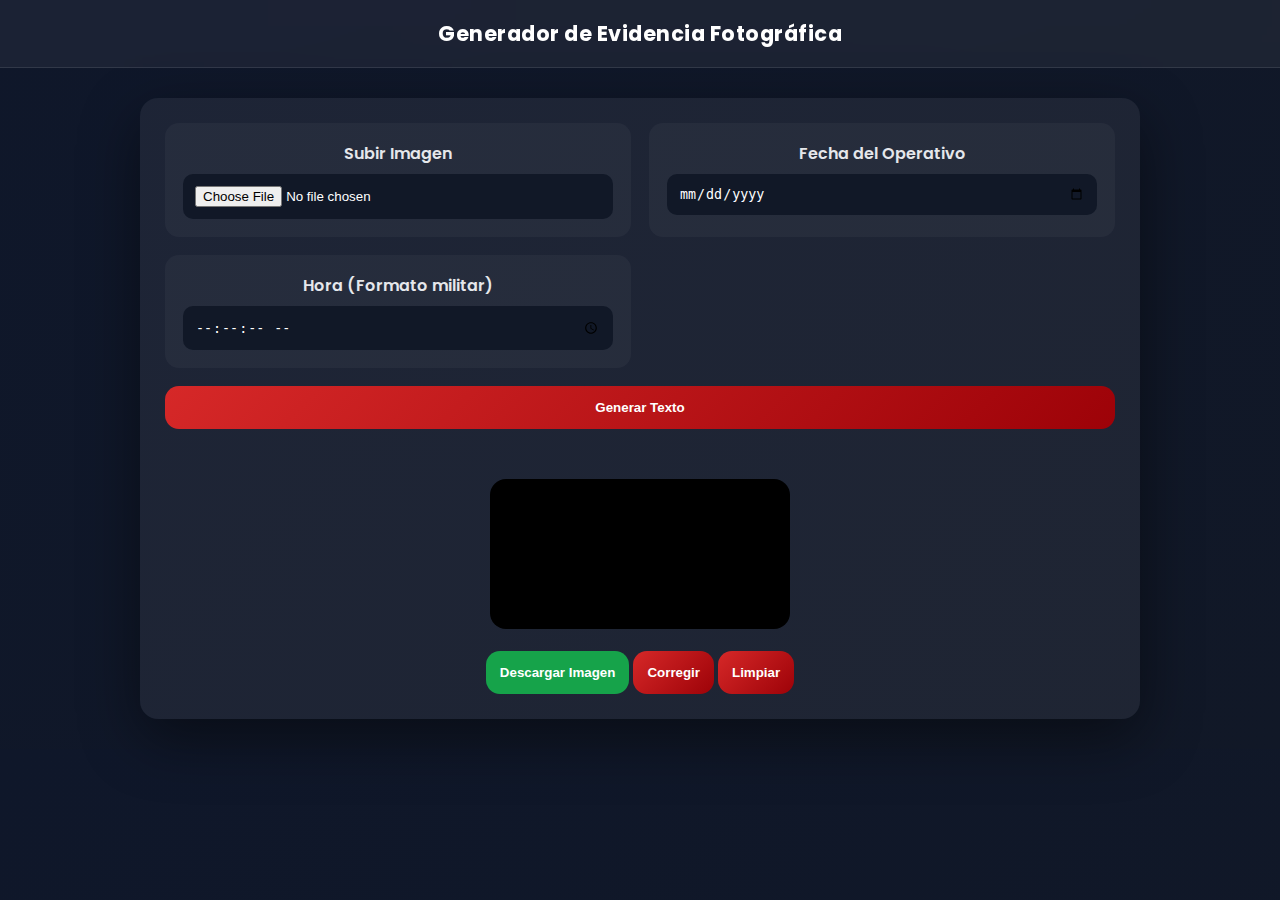
<file: seguridad.html>
<!DOCTYPE html>
<html lang="es">
<head>
<meta charset="UTF-8">
<meta name="viewport" content="width=device-width, initial-scale=1.0">
<title>Editor de Evidencias</title>
<link href="https://fonts.googleapis.com/css2?family=Poppins:wght@300;400;600;700&display=swap" rel="stylesheet">
<style>
:root{--rojo:#d62828;--oscuro:#0f172a;--gris:#e5e7eb}
*{box-sizing:border-box}
body{margin:0;font-family:'Poppins',sans-serif;background:linear-gradient(135deg,#0f172a,#111827);color:white;text-align:center}
header{padding:18px 25px;background:rgba(255,255,255,.05);backdrop-filter:blur(10px);border-bottom:1px solid rgba(255,255,255,.1)}
header h1{margin:0;font-size:1.3rem;letter-spacing:.5px}
.panel{max-width:1000px;margin:30px auto;padding:25px;background:rgba(255,255,255,.06);border-radius:18px;box-shadow:0 20px 60px rgba(0,0,0,.45)}
.controls{display:grid;grid-template-columns:1fr 1fr;gap:18px;margin-bottom:25px}
.controls div{background:rgba(255,255,255,.04);padding:18px;border-radius:14px}
label{display:block;margin-bottom:8px;font-weight:600;color:#e5e7eb}
input,select{width:100%;padding:12px;border-radius:10px;border:none;background:#111827;color:white}
input:focus,select:focus{outline:2px solid var(--rojo)}
button{grid-column:1/-1;padding:14px;border:none;border-radius:14px;background:linear-gradient(135deg,#d62828,#9d0208);color:white;font-weight:700;cursor:pointer;transition:.25s}
button:hover{transform:translateY(-2px);box-shadow:0 10px 25px rgba(0,0,0,.5)}
canvas{margin-top:25px;border-radius:16px;max-width:100%;background:black}
.actions{margin-top:15px}
.download{background:#16a34a}
</style>
</head>
<body>
<header>
<h1>Generador de Evidencia Fotográfica</h1>
</header>

<div class="panel">
<div class="controls">
<div>
<label>Subir Imagen</label>
<input type="file" id="upload" accept="image/*">
</div>
<div>
<label>Fecha del Operativo</label>
<input type="date" id="fecha" onclick="this.showPicker && this.showPicker()">
</div>
<div>
<label>Hora (Formato militar)</label>
<input type="time" id="hora" step="1" min="00:00:00" max="23:59:59" required onclick="this.showPicker && this.showPicker()">
</div>
<button onclick="addText()">Generar Texto</button>
</div>
<canvas id="canvas"></canvas>
<div class="actions">
<button class="download" onclick="downloadImage()">Descargar Imagen</button>
<button onclick="corregirImagen()">Corregir</button>
<button onclick="limpiarTodo()">Limpiar</button>
</div>
</div>

<script>
const canvas=document.getElementById('canvas');
const ctx=canvas.getContext('2d');
let image=new Image();
let originalData=null;

document.getElementById('upload').addEventListener('change',e=>{
 const file=e.target.files[0];
 if(!file)return;
 const reader=new FileReader();
 reader.onload=ev=>{image.onload=()=>{canvas.width=image.width;canvas.height=image.height;ctx.drawImage(image,0,0);originalData=ctx.getImageData(0,0,canvas.width,canvas.height)};image.src=ev.target.result};
 reader.readAsDataURL(file);
});

function formatDate(dateString){
 if(!dateString)return'';
 const date=new Date(dateString);
 return date.toLocaleString('es-CO',{year:'numeric',month:'2-digit',day:'2-digit',hour:'2-digit',minute:'2-digit',second:'2-digit',hour12:false});
}

function datosAutomaticos(fecha){
 if(!fecha)return {mun:'',dep:'',punto:''};
 return {mun:'Segovia',dep:'Antioquia',punto:'Peaje Fragua'};
}

function addText(){
 if(!image.src){alert('Sube una imagen primero');return}
 ctx.drawImage(image,0,0);
 const fechaSeleccionada=document.getElementById('fecha').value;
 const horaSeleccionada=document.getElementById('hora').value;
 if(horaSeleccionada && (horaSeleccionada<"00:59" || horaSeleccionada>"23:59")){alert("La hora debe estar entre 00:59 y 23:59 (formato militar)");return}
 const fecha=(fechaSeleccionada && horaSeleccionada)? `${fechaSeleccionada}T${horaSeleccionada}` : '';
 const formatted=formatDate(fecha);
 const info=datosAutomaticos(fecha);
 const texto=`${formatted}\n${info.mun}\n${info.dep}\n${info.punto}`;
 ctx.font='bold 42px Poppins';
 ctx.fillStyle='white';
 ctx.strokeStyle='black';
 ctx.lineWidth=5;
 ctx.textAlign='right';
 const padding=50;
 const lines=texto.split('\n');
 let y=canvas.height-padding-(lines.length*55);
 lines.forEach(line=>{ctx.strokeText(line,canvas.width-padding,y);ctx.fillText(line,canvas.width-padding,y);y+=55});
}

function downloadImage(){
 const link=document.createElement('a');
 link.download='evidencia.png';
 link.href=canvas.toDataURL('image/png');
 link.click();
}

function corregirImagen(){
 if(originalData) ctx.putImageData(originalData,0,0);
}

function limpiarTodo(){
 ctx.clearRect(0,0,canvas.width,canvas.height);
 document.getElementById('upload').value='';
 document.getElementById('fecha').value='';
 document.getElementById('hora').value='';
 image.src='';
 originalData=null;
}
</script>
</body>
</html>
</file>
<file: style1.css>
:root{
 --rojo:#d62828;
 --rojo-oscuro:#9d0208;
 --gris:#f8f9fa;
 --texto:#343a40;
 --borde:#e9ecef;
 --sombra:0 15px 40px rgba(0,0,0,.08);
}

*{
box-sizing:border-box;
margin:0;
padding:0;
font-family:'Poppins',sans-serif;
}

body{
background:linear-gradient(135deg,#f8f9fa,#eef1f4);
color:var(--texto);
min-height:100vh;
padding:40px 20px;
}

.fondo{
    position:relative;
    min-height:100vh;
    padding:40px 20px;
    overflow:hidden;
}

/* IMAGEN DE FONDO DIFUMINADA */
.fondo::before{
    content:"";
    position:fixed;
    inset:0;
    background:url("img/fondo.jpg") center/cover no-repeat;
    filter:blur(10px) brightness(0.75);
    transform:scale(1.1); /* evita bordes blancos al difuminar */
    z-index:-2;
}

/* CAPA BLANCA SUAVE (efecto glass) */
.fondo::after{
    content:"";
    position:fixed;
    inset:0;
    background:linear-gradient(135deg,#ffffffcc,#f1f5f9d9);
    z-index:-1;
}

.panel{
    width:95%;
    max-width:1300px;
    margin:50px auto;
    background:white;
    padding:30px;
    border-radius:25px;
    box-shadow:0 15px 40px rgba(0,0,0,.08);
}

/* CONTENEDOR REAL DEL SCROLL */
.tabla-contenedor{
    width:100%;
    overflow-x:auto;
    overflow-y:hidden;
    border-radius:15px;
}

/* TABLA */
#tabla table{
    border-collapse:collapse;
    min-width:1600px;
    width:100%;
    font-size:13px;
}

/* encabezado */
#tabla th{
    background:#d62828;
    color:white;
    padding:14px;
    white-space:nowrap;
}

/* celdas */
#tabla td{
    padding:10px;
    border-bottom:1px solid #041579;
    white-space:nowrap;
    max-width:180px;
    overflow:hidden;
    text-overflow:ellipsis;
}

/* zebra profesional */
#tabla tr:nth-child(even){
    background:#fafafa;
}

#tabla tr:hover{
    background:#fff3f3;
}

/* encabezado */
#tablaInscritos th{
    background:#d62828;
    color:white;
    padding:14px 10px;
    text-align:left;
    white-space:nowrap;
}

/* celdas */
#tablaInscritos td{
    padding:10px;
    border-bottom:1px solid #eee;

    max-width:150px;
    white-space:nowrap;
    overflow:hidden;
    text-overflow:ellipsis;
}

/* hover */
#tablaInscritos tr:hover{
    background:#fff5f5;
}
body{
    overflow-x:hidden;
}




h1{
color:var(--rojo);
margin-bottom:30px;
}

.search{
display:flex;
flex-wrap:wrap;
gap:15px;
margin-bottom:25px;
align-items:center;
}

.search input{
padding:14px;
border-radius:12px;
border:1px solid #ccc;
width:280px;
}

button{
padding:11px 18px;
border:none;
border-radius:10px;
font-weight:600;
cursor:pointer;
transition:.3s;
}

.btn-download{
background:var(--rojo);
color:white;
}

.btn-download:hover{
background:var(--rojo-oscuro);
}

.admin-btn{
background:#333;
color:white;
}

.admin-btn:hover{
background:#111;
}

.count{
font-weight:600;
color:var(--rojo);
margin-left:auto;
}

table{
width:100%;
border-collapse:collapse;
font-size:13px;
}

th{
background:var(--rojo);
color:white;
padding:12px;
text-align:left;
}

td{
padding:10px;
border-bottom:1px solid #f1f1f1;
}

tr:hover{
background:#fff5f5;
}

.btn-delete{
background:#9d0208;
color:white;
border:none;
padding:6px 10px;
border-radius:6px;
cursor:pointer;
font-size:12px;
}

.btn-delete:hover{
background:#6a040f;
}

.loading{
text-align:center;
padding:40px;
font-weight:600;
color:var(--rojo);
}
/* HEADER SUPERIOR */

.topbar{
    position:fixed;
    top:0;
    left:0;
    width:100%;
    height:70px;
    background:#b51d1d;
    color:white;
    display:flex;
    align-items:center;
    z-index:1000;
    box-shadow:0 5px 15px rgba(0,0,0,0.2);
}

.topbar-content{
    width:100%;
    max-width:1200px;
    margin:auto;
    padding:0 20px;
    display:flex;
    align-items:center;
    justify-content:space-between;
}

.logo-area{
    display:flex;
    align-items:center;
    gap:12px;
}

.logo{
    height:45px;
}

.titulo{
    display:flex;
    flex-direction:column;
    line-height:1.1;
}

.titulo strong{
    font-size:18px;
}

.titulo span{
    font-size:13px;
    opacity:.9;
}

.menu a{
    color:white;
    text-decoration:none;
    margin-left:25px;
    font-weight:500;
    transition:.2s;
}

.menu a:hover{
    opacity:.7;
}

/* BAJAR CONTENIDO POR HEADER */
body{
    padding-top:90px;
}
</file>
<file: style.css>
* {
    margin: 0;
    padding: 0;
    box-sizing: border-box;
}

body {
    font-family: 'Poppins', sans-serif;
    color: #333;
    line-height: 1.6;
}

/* HERO */
.hero {
    background: linear-gradient(135deg, #1e3c72, #2a5298);
    color: white;
    height: 90vh;
    display: flex;
    align-items: center;
    justify-content: center;
    text-align: center;
    padding: 20px;
}

.hero h1 {
    font-size: 3rem;
    font-weight: 700;
}

.hero p {
    margin: 20px 0;
    font-size: 1.2rem;
}

.btn-primary {
    background: #ff7a18;
    color: white;
    padding: 12px 30px;
    border-radius: 50px;
    text-decoration: none;
    font-weight: 600;
    transition: 0.3s ease;
}

.btn-primary:hover {
    background: #ff9a44;
}

/* BENEFICIOS */
.beneficios {
    padding: 80px 20px;
    text-align: center;
    background: #f4f7fb;
}

.beneficios h2 {
    margin-bottom: 40px;
    font-size: 2rem;
}

.cards {
    display: flex;
    justify-content: center;
    gap: 30px;
    flex-wrap: wrap;
}

.card {
    background: white;
    padding: 30px;
    width: 280px;
    border-radius: 12px;
    box-shadow: 0 10px 25px rgba(0,0,0,0.08);
    transition: 0.3s ease;
}

.card:hover {
    transform: translateY(-10px);
}

/* FORM */
.form-section {
    padding: 80px 20px;
    text-align: center;
}

.form-section h2 {
    margin-bottom: 40px;
    font-size: 2rem;
}

iframe {
    width: 100%;
    max-width: 800px;
    height: 900px;
    border: none;
    border-radius: 12px;
    box-shadow: 0 10px 30px rgba(0,0,0,0.1);
}

/* FOOTER */
footer {
    background: #1e3c72;
    color: white;
    text-align: center;
    padding: 20px;
}

/* RESPONSIVE */
@media (max-width: 768px) {
    .hero h1 {
        font-size: 2.2rem;
    }

    .cards {
        flex-direction: column;
        align-items: center;
    }

    iframe {
        height: 1000px;
    }
}
/* ===== CARRUSEL ===== */
.galeria{
    padding:70px 20px;
    background:#ffffff;
    text-align:center;
}

.galeria h2{
    font-size:2rem;
    margin-bottom:40px;
}

.carousel{
    position:relative;
    max-width:1000px;
    margin:auto;
    overflow:hidden;
}

.carousel-track{
    display:flex;
    transition:transform .6s ease;
}

.carousel-track img{
    width:100%;
    max-width:1000px;
    height:450px;
    object-fit:cover;
    border-radius:14px;
    flex-shrink:0;
    padding:0 10px;
}

/* botones */
.carousel button{
    position:absolute;
    top:50%;
    transform:translateY(-50%);
    background:rgba(0,0,0,0.5);
    border:none;
    color:white;
    font-size:30px;
    padding:10px 15px;
    cursor:pointer;
    border-radius:50%;
    z-index:10;
    transition:.3s;
}

.carousel button:hover{
    background:#f39c12;
}

.prev{left:10px;}
.next{right:10px;}

/* responsive */
@media(max-width:768px){
    .carousel-track img{
        height:250px;
    }
}
</file>
